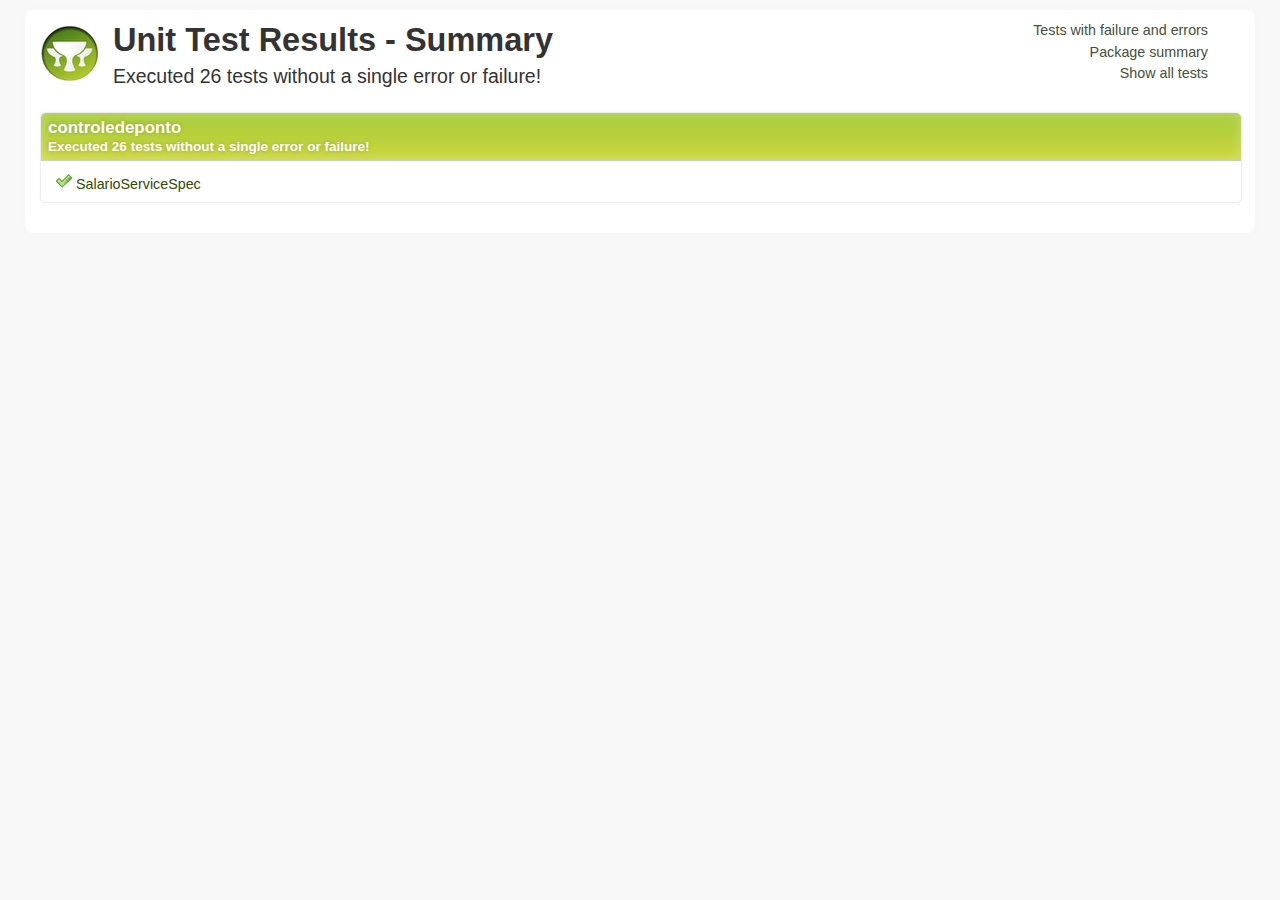
<file: target/test-reports/html/index.html>
<!DOCTYPE html><html xmlns:lxslt="http://xml.apache.org/xslt" xmlns:stringutils="xalan://org.apache.tools.ant.util.StringUtils">
<head>
<META http-equiv="Content-Type" content="text/html; charset=utf-8">
<title>
        Unit Test Results
     - Package summary</title>
<link href="stylesheet.css" rel="stylesheet" type="text/css">
</head>
<body>
<div id="report" class="container container_8">
<div class="grid_6 alpha">
<div class="grailslogo"></div>
<h1>
        Unit Test Results
    - Summary </h1>
<p class="intro">
                        Executed
                        26
                        tests
                    
                        without a single error or failure!
                    </p>
</div>
<div class="grid_2 omega">
<nav id="navigationlinks">
<p>
<a href="failed.html">
                    Tests with failure and errors
                </a>
</p>
<p>
<a href="index.html">
                    Package summary
                </a>
</p>
<p>
<a href="all.html">
                    Show all tests
                </a>
</p>
</nav>
</div>
<div class="clear"></div>
<div class="testsuite success">
<div class="header">
<h2>controledeponto</h2>
<h3>
                        Executed
                        26
                        tests
                    
                        without a single error or failure!
                    </h3>
</div>
<ul class="clearfix">
<li class="packagelink success">
<a href="controledeponto/0_SalarioServiceSpec.html" title="26 tests executed in 3.162 seconds."><span class="icon success"></span>SalarioServiceSpec</a>
</li>
</ul>
</div>
<div class="clear"></div>
</div>
</body>
</html>
</file>
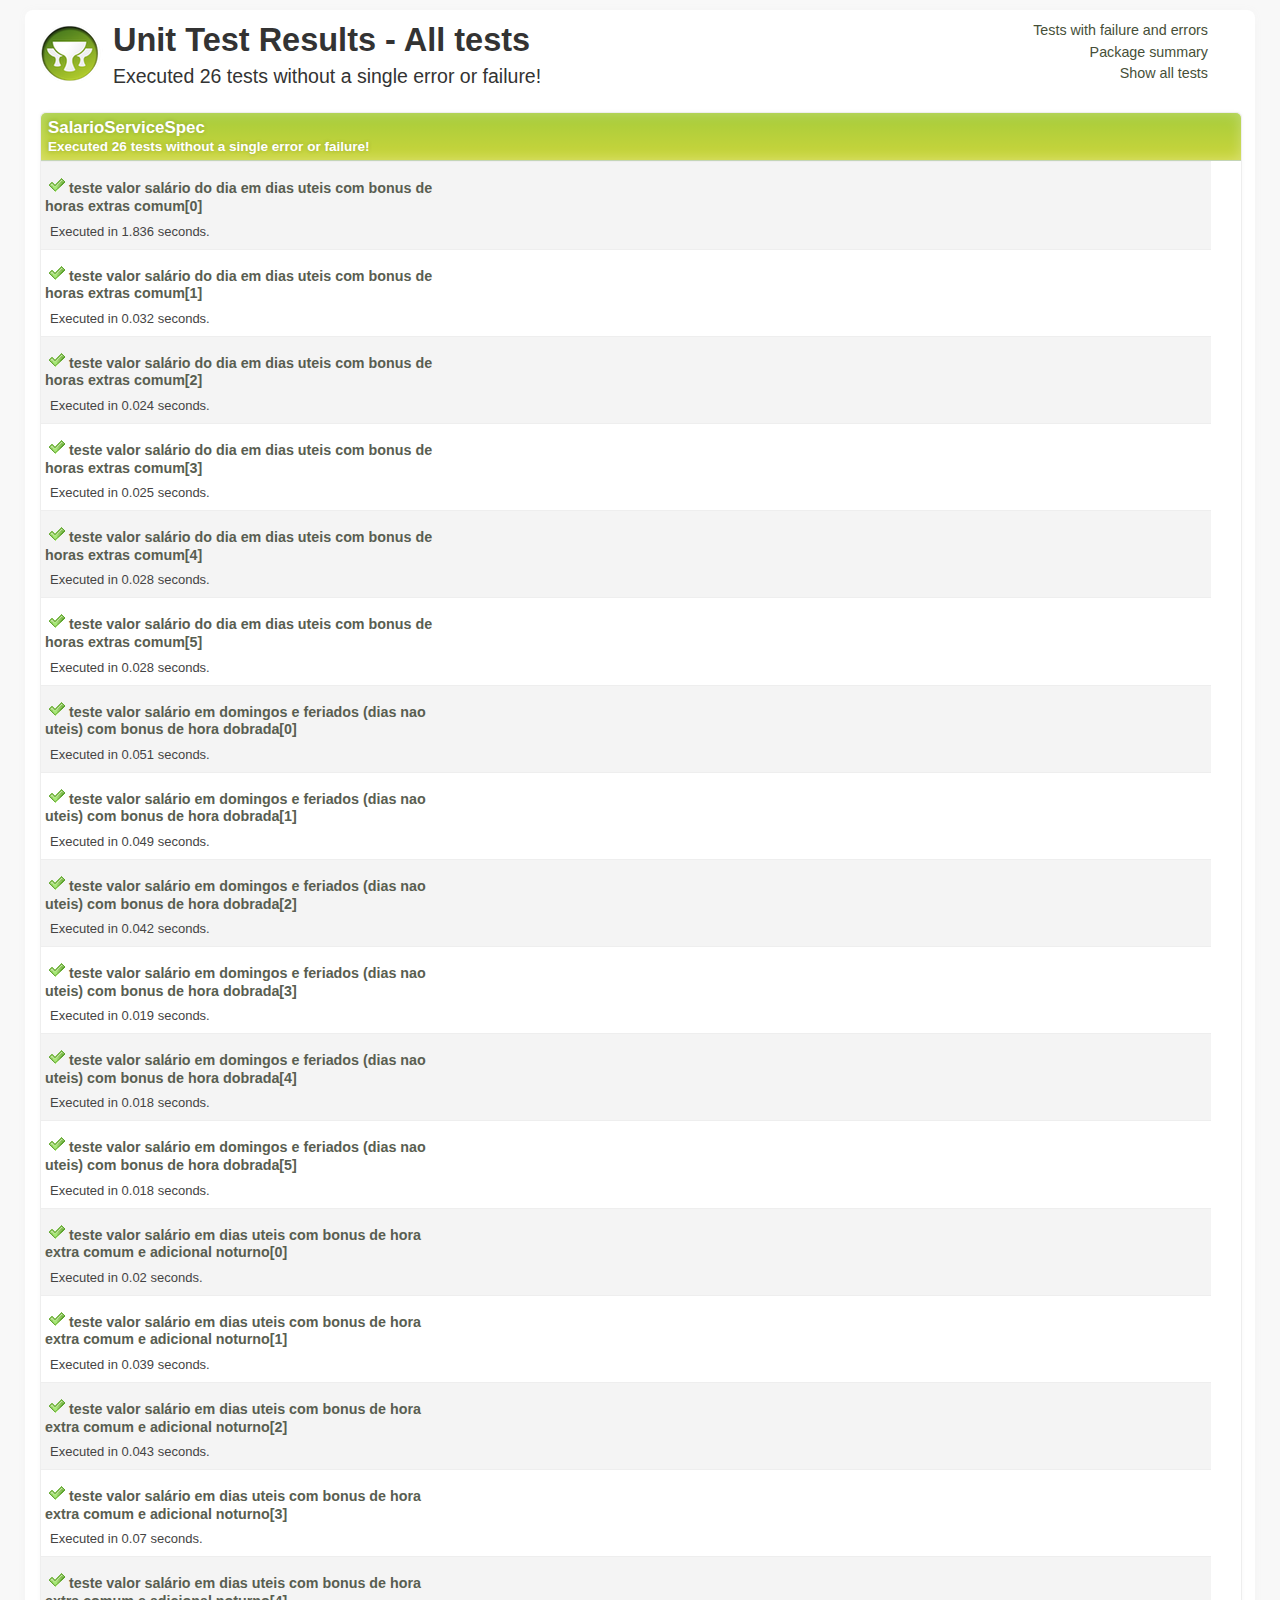
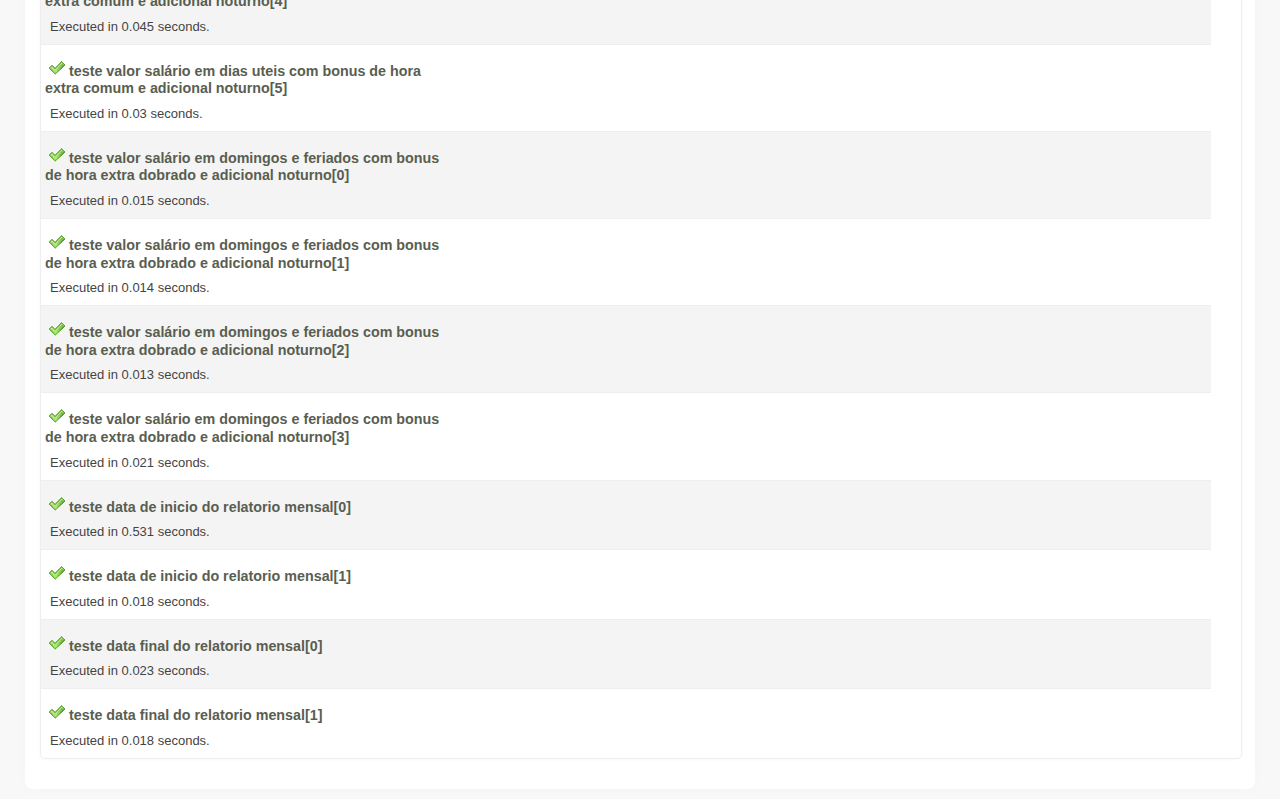
<file: target/test-reports/html/all.html>
<!DOCTYPE html><html xmlns:lxslt="http://xml.apache.org/xslt" xmlns:stringutils="xalan://org.apache.tools.ant.util.StringUtils">
<head>
<META http-equiv="Content-Type" content="text/html; charset=utf-8">
<title>
        Unit Test Results
     - All tests</title>
<link href="stylesheet.css" rel="stylesheet" type="text/css">
</head>
<body>
<div id="report" class="container container_8">
<div class="grid_6 alpha">
<div class="grailslogo"></div>
<h1>
        Unit Test Results
     - All tests </h1>
<p class="intro">
                        Executed
                        26
                        tests
                    
                        without a single error or failure!
                    </p>
</div>
<div class="grid_2 omega">
<nav id="navigationlinks">
<p>
<a href="failed.html">
                    Tests with failure and errors
                </a>
</p>
<p>
<a href="index.html">
                    Package summary
                </a>
</p>
<p>
<a href="all.html">
                    Show all tests
                </a>
</p>
</nav>
</div>
<div class="clear"></div>
<div class="testsuite success">
<div class="header">
<h2>SalarioServiceSpec</h2>
<h3>
                        Executed
                        26
                        tests
                    
                        without a single error or failure!
                    </h3>
</div>
<div class="testcase clearfix success grid_8 alpha omega" data-name="teste valor sal&aacute;rio do dia em dias uteis com bonus de horas extras comum[0]">
<div class="grid_3 alpha">
<p>
<span class="icon success"></span><b class="testname message success">teste valor sal&aacute;rio do dia em dias uteis com bonus de horas extras comum[0]</b>
</p>
<p class="summary">Executed in 1.836 seconds.</p>
</div>
<div class="grid_5 omega outputinfo"></div>
<div class="clear"></div>
</div>
<div class="testcase clearfix success grid_8 alpha omega" data-name="teste valor sal&aacute;rio do dia em dias uteis com bonus de horas extras comum[1]">
<div class="grid_3 alpha">
<p>
<span class="icon success"></span><b class="testname message success">teste valor sal&aacute;rio do dia em dias uteis com bonus de horas extras comum[1]</b>
</p>
<p class="summary">Executed in 0.032 seconds.</p>
</div>
<div class="grid_5 omega outputinfo"></div>
<div class="clear"></div>
</div>
<div class="testcase clearfix success grid_8 alpha omega" data-name="teste valor sal&aacute;rio do dia em dias uteis com bonus de horas extras comum[2]">
<div class="grid_3 alpha">
<p>
<span class="icon success"></span><b class="testname message success">teste valor sal&aacute;rio do dia em dias uteis com bonus de horas extras comum[2]</b>
</p>
<p class="summary">Executed in 0.024 seconds.</p>
</div>
<div class="grid_5 omega outputinfo"></div>
<div class="clear"></div>
</div>
<div class="testcase clearfix success grid_8 alpha omega" data-name="teste valor sal&aacute;rio do dia em dias uteis com bonus de horas extras comum[3]">
<div class="grid_3 alpha">
<p>
<span class="icon success"></span><b class="testname message success">teste valor sal&aacute;rio do dia em dias uteis com bonus de horas extras comum[3]</b>
</p>
<p class="summary">Executed in 0.025 seconds.</p>
</div>
<div class="grid_5 omega outputinfo"></div>
<div class="clear"></div>
</div>
<div class="testcase clearfix success grid_8 alpha omega" data-name="teste valor sal&aacute;rio do dia em dias uteis com bonus de horas extras comum[4]">
<div class="grid_3 alpha">
<p>
<span class="icon success"></span><b class="testname message success">teste valor sal&aacute;rio do dia em dias uteis com bonus de horas extras comum[4]</b>
</p>
<p class="summary">Executed in 0.028 seconds.</p>
</div>
<div class="grid_5 omega outputinfo"></div>
<div class="clear"></div>
</div>
<div class="testcase clearfix success grid_8 alpha omega" data-name="teste valor sal&aacute;rio do dia em dias uteis com bonus de horas extras comum[5]">
<div class="grid_3 alpha">
<p>
<span class="icon success"></span><b class="testname message success">teste valor sal&aacute;rio do dia em dias uteis com bonus de horas extras comum[5]</b>
</p>
<p class="summary">Executed in 0.028 seconds.</p>
</div>
<div class="grid_5 omega outputinfo"></div>
<div class="clear"></div>
</div>
<div class="testcase clearfix success grid_8 alpha omega" data-name="teste valor sal&aacute;rio em domingos e feriados (dias nao uteis) com bonus de hora dobrada[0]">
<div class="grid_3 alpha">
<p>
<span class="icon success"></span><b class="testname message success">teste valor sal&aacute;rio em domingos e feriados (dias nao uteis) com bonus de hora dobrada[0]</b>
</p>
<p class="summary">Executed in 0.051 seconds.</p>
</div>
<div class="grid_5 omega outputinfo"></div>
<div class="clear"></div>
</div>
<div class="testcase clearfix success grid_8 alpha omega" data-name="teste valor sal&aacute;rio em domingos e feriados (dias nao uteis) com bonus de hora dobrada[1]">
<div class="grid_3 alpha">
<p>
<span class="icon success"></span><b class="testname message success">teste valor sal&aacute;rio em domingos e feriados (dias nao uteis) com bonus de hora dobrada[1]</b>
</p>
<p class="summary">Executed in 0.049 seconds.</p>
</div>
<div class="grid_5 omega outputinfo"></div>
<div class="clear"></div>
</div>
<div class="testcase clearfix success grid_8 alpha omega" data-name="teste valor sal&aacute;rio em domingos e feriados (dias nao uteis) com bonus de hora dobrada[2]">
<div class="grid_3 alpha">
<p>
<span class="icon success"></span><b class="testname message success">teste valor sal&aacute;rio em domingos e feriados (dias nao uteis) com bonus de hora dobrada[2]</b>
</p>
<p class="summary">Executed in 0.042 seconds.</p>
</div>
<div class="grid_5 omega outputinfo"></div>
<div class="clear"></div>
</div>
<div class="testcase clearfix success grid_8 alpha omega" data-name="teste valor sal&aacute;rio em domingos e feriados (dias nao uteis) com bonus de hora dobrada[3]">
<div class="grid_3 alpha">
<p>
<span class="icon success"></span><b class="testname message success">teste valor sal&aacute;rio em domingos e feriados (dias nao uteis) com bonus de hora dobrada[3]</b>
</p>
<p class="summary">Executed in 0.019 seconds.</p>
</div>
<div class="grid_5 omega outputinfo"></div>
<div class="clear"></div>
</div>
<div class="testcase clearfix success grid_8 alpha omega" data-name="teste valor sal&aacute;rio em domingos e feriados (dias nao uteis) com bonus de hora dobrada[4]">
<div class="grid_3 alpha">
<p>
<span class="icon success"></span><b class="testname message success">teste valor sal&aacute;rio em domingos e feriados (dias nao uteis) com bonus de hora dobrada[4]</b>
</p>
<p class="summary">Executed in 0.018 seconds.</p>
</div>
<div class="grid_5 omega outputinfo"></div>
<div class="clear"></div>
</div>
<div class="testcase clearfix success grid_8 alpha omega" data-name="teste valor sal&aacute;rio em domingos e feriados (dias nao uteis) com bonus de hora dobrada[5]">
<div class="grid_3 alpha">
<p>
<span class="icon success"></span><b class="testname message success">teste valor sal&aacute;rio em domingos e feriados (dias nao uteis) com bonus de hora dobrada[5]</b>
</p>
<p class="summary">Executed in 0.018 seconds.</p>
</div>
<div class="grid_5 omega outputinfo"></div>
<div class="clear"></div>
</div>
<div class="testcase clearfix success grid_8 alpha omega" data-name="teste valor sal&aacute;rio em dias uteis com bonus de hora extra comum e adicional noturno[0]">
<div class="grid_3 alpha">
<p>
<span class="icon success"></span><b class="testname message success">teste valor sal&aacute;rio em dias uteis com bonus de hora extra comum e adicional noturno[0]</b>
</p>
<p class="summary">Executed in 0.02 seconds.</p>
</div>
<div class="grid_5 omega outputinfo"></div>
<div class="clear"></div>
</div>
<div class="testcase clearfix success grid_8 alpha omega" data-name="teste valor sal&aacute;rio em dias uteis com bonus de hora extra comum e adicional noturno[1]">
<div class="grid_3 alpha">
<p>
<span class="icon success"></span><b class="testname message success">teste valor sal&aacute;rio em dias uteis com bonus de hora extra comum e adicional noturno[1]</b>
</p>
<p class="summary">Executed in 0.039 seconds.</p>
</div>
<div class="grid_5 omega outputinfo"></div>
<div class="clear"></div>
</div>
<div class="testcase clearfix success grid_8 alpha omega" data-name="teste valor sal&aacute;rio em dias uteis com bonus de hora extra comum e adicional noturno[2]">
<div class="grid_3 alpha">
<p>
<span class="icon success"></span><b class="testname message success">teste valor sal&aacute;rio em dias uteis com bonus de hora extra comum e adicional noturno[2]</b>
</p>
<p class="summary">Executed in 0.043 seconds.</p>
</div>
<div class="grid_5 omega outputinfo"></div>
<div class="clear"></div>
</div>
<div class="testcase clearfix success grid_8 alpha omega" data-name="teste valor sal&aacute;rio em dias uteis com bonus de hora extra comum e adicional noturno[3]">
<div class="grid_3 alpha">
<p>
<span class="icon success"></span><b class="testname message success">teste valor sal&aacute;rio em dias uteis com bonus de hora extra comum e adicional noturno[3]</b>
</p>
<p class="summary">Executed in 0.07 seconds.</p>
</div>
<div class="grid_5 omega outputinfo"></div>
<div class="clear"></div>
</div>
<div class="testcase clearfix success grid_8 alpha omega" data-name="teste valor sal&aacute;rio em dias uteis com bonus de hora extra comum e adicional noturno[4]">
<div class="grid_3 alpha">
<p>
<span class="icon success"></span><b class="testname message success">teste valor sal&aacute;rio em dias uteis com bonus de hora extra comum e adicional noturno[4]</b>
</p>
<p class="summary">Executed in 0.045 seconds.</p>
</div>
<div class="grid_5 omega outputinfo"></div>
<div class="clear"></div>
</div>
<div class="testcase clearfix success grid_8 alpha omega" data-name="teste valor sal&aacute;rio em dias uteis com bonus de hora extra comum e adicional noturno[5]">
<div class="grid_3 alpha">
<p>
<span class="icon success"></span><b class="testname message success">teste valor sal&aacute;rio em dias uteis com bonus de hora extra comum e adicional noturno[5]</b>
</p>
<p class="summary">Executed in 0.03 seconds.</p>
</div>
<div class="grid_5 omega outputinfo"></div>
<div class="clear"></div>
</div>
<div class="testcase clearfix success grid_8 alpha omega" data-name="teste valor sal&aacute;rio em domingos e feriados com bonus de hora extra dobrado e adicional noturno[0]">
<div class="grid_3 alpha">
<p>
<span class="icon success"></span><b class="testname message success">teste valor sal&aacute;rio em domingos e feriados com bonus de hora extra dobrado e adicional noturno[0]</b>
</p>
<p class="summary">Executed in 0.015 seconds.</p>
</div>
<div class="grid_5 omega outputinfo"></div>
<div class="clear"></div>
</div>
<div class="testcase clearfix success grid_8 alpha omega" data-name="teste valor sal&aacute;rio em domingos e feriados com bonus de hora extra dobrado e adicional noturno[1]">
<div class="grid_3 alpha">
<p>
<span class="icon success"></span><b class="testname message success">teste valor sal&aacute;rio em domingos e feriados com bonus de hora extra dobrado e adicional noturno[1]</b>
</p>
<p class="summary">Executed in 0.014 seconds.</p>
</div>
<div class="grid_5 omega outputinfo"></div>
<div class="clear"></div>
</div>
<div class="testcase clearfix success grid_8 alpha omega" data-name="teste valor sal&aacute;rio em domingos e feriados com bonus de hora extra dobrado e adicional noturno[2]">
<div class="grid_3 alpha">
<p>
<span class="icon success"></span><b class="testname message success">teste valor sal&aacute;rio em domingos e feriados com bonus de hora extra dobrado e adicional noturno[2]</b>
</p>
<p class="summary">Executed in 0.013 seconds.</p>
</div>
<div class="grid_5 omega outputinfo"></div>
<div class="clear"></div>
</div>
<div class="testcase clearfix success grid_8 alpha omega" data-name="teste valor sal&aacute;rio em domingos e feriados com bonus de hora extra dobrado e adicional noturno[3]">
<div class="grid_3 alpha">
<p>
<span class="icon success"></span><b class="testname message success">teste valor sal&aacute;rio em domingos e feriados com bonus de hora extra dobrado e adicional noturno[3]</b>
</p>
<p class="summary">Executed in 0.021 seconds.</p>
</div>
<div class="grid_5 omega outputinfo"></div>
<div class="clear"></div>
</div>
<div class="testcase clearfix success grid_8 alpha omega" data-name="teste data de inicio do relatorio mensal[0]">
<div class="grid_3 alpha">
<p>
<span class="icon success"></span><b class="testname message success">teste data de inicio do relatorio mensal[0]</b>
</p>
<p class="summary">Executed in 0.531 seconds.</p>
</div>
<div class="grid_5 omega outputinfo"></div>
<div class="clear"></div>
</div>
<div class="testcase clearfix success grid_8 alpha omega" data-name="teste data de inicio do relatorio mensal[1]">
<div class="grid_3 alpha">
<p>
<span class="icon success"></span><b class="testname message success">teste data de inicio do relatorio mensal[1]</b>
</p>
<p class="summary">Executed in 0.018 seconds.</p>
</div>
<div class="grid_5 omega outputinfo"></div>
<div class="clear"></div>
</div>
<div class="testcase clearfix success grid_8 alpha omega" data-name="teste data final do relatorio mensal[0]">
<div class="grid_3 alpha">
<p>
<span class="icon success"></span><b class="testname message success">teste data final do relatorio mensal[0]</b>
</p>
<p class="summary">Executed in 0.023 seconds.</p>
</div>
<div class="grid_5 omega outputinfo"></div>
<div class="clear"></div>
</div>
<div class="testcase clearfix success grid_8 alpha omega" data-name="teste data final do relatorio mensal[1]">
<div class="grid_3 alpha">
<p>
<span class="icon success"></span><b class="testname message success">teste data final do relatorio mensal[1]</b>
</p>
<p class="summary">Executed in 0.018 seconds.</p>
</div>
<div class="grid_5 omega outputinfo"></div>
<div class="clear"></div>
</div>
<div class="clearfix output footer">
<div class="sysout">
<h2>Standard output</h2>
<pre class="stdout">--Output from teste valor sal&aacute;rio do dia em dias uteis com bonus de horas extras comum[0]--
--Output from teste valor sal&aacute;rio do dia em dias uteis com bonus de horas extras comum[1]--
--Output from teste valor sal&aacute;rio do dia em dias uteis com bonus de horas extras comum[2]--
--Output from teste valor sal&aacute;rio do dia em dias uteis com bonus de horas extras comum[3]--
--Output from teste valor sal&aacute;rio do dia em dias uteis com bonus de horas extras comum[4]--
--Output from teste valor sal&aacute;rio do dia em dias uteis com bonus de horas extras comum[5]--
--Output from teste valor sal&aacute;rio em domingos e feriados (dias nao uteis) com bonus de hora dobrada[0]--
--Output from teste valor sal&aacute;rio em domingos e feriados (dias nao uteis) com bonus de hora dobrada[1]--
--Output from teste valor sal&aacute;rio em domingos e feriados (dias nao uteis) com bonus de hora dobrada[2]--
--Output from teste valor sal&aacute;rio em domingos e feriados (dias nao uteis) com bonus de hora dobrada[3]--
--Output from teste valor sal&aacute;rio em domingos e feriados (dias nao uteis) com bonus de hora dobrada[4]--
--Output from teste valor sal&aacute;rio em domingos e feriados (dias nao uteis) com bonus de hora dobrada[5]--
--Output from teste valor sal&aacute;rio em dias uteis com bonus de hora extra comum e adicional noturno[0]--
--Output from teste valor sal&aacute;rio em dias uteis com bonus de hora extra comum e adicional noturno[1]--
--Output from teste valor sal&aacute;rio em dias uteis com bonus de hora extra comum e adicional noturno[2]--
--Output from teste valor sal&aacute;rio em dias uteis com bonus de hora extra comum e adicional noturno[3]--
--Output from teste valor sal&aacute;rio em dias uteis com bonus de hora extra comum e adicional noturno[4]--
--Output from teste valor sal&aacute;rio em dias uteis com bonus de hora extra comum e adicional noturno[5]--
--Output from teste valor sal&aacute;rio em domingos e feriados com bonus de hora extra dobrado e adicional noturno[0]--
--Output from teste valor sal&aacute;rio em domingos e feriados com bonus de hora extra dobrado e adicional noturno[1]--
--Output from teste valor sal&aacute;rio em domingos e feriados com bonus de hora extra dobrado e adicional noturno[2]--
--Output from teste valor sal&aacute;rio em domingos e feriados com bonus de hora extra dobrado e adicional noturno[3]--
--Output from teste data de inicio do relatorio mensal[0]--
--Output from teste data de inicio do relatorio mensal[1]--
--Output from teste data final do relatorio mensal[0]--
--Output from teste data final do relatorio mensal[1]--
</pre>
</div>
<div class="syserr">
<h2>System error</h2>
<pre class="syserr">--Output from teste valor sal&aacute;rio do dia em dias uteis com bonus de horas extras comum[0]--
--Output from teste valor sal&aacute;rio do dia em dias uteis com bonus de horas extras comum[1]--
--Output from teste valor sal&aacute;rio do dia em dias uteis com bonus de horas extras comum[2]--
--Output from teste valor sal&aacute;rio do dia em dias uteis com bonus de horas extras comum[3]--
--Output from teste valor sal&aacute;rio do dia em dias uteis com bonus de horas extras comum[4]--
--Output from teste valor sal&aacute;rio do dia em dias uteis com bonus de horas extras comum[5]--
--Output from teste valor sal&aacute;rio em domingos e feriados (dias nao uteis) com bonus de hora dobrada[0]--
--Output from teste valor sal&aacute;rio em domingos e feriados (dias nao uteis) com bonus de hora dobrada[1]--
--Output from teste valor sal&aacute;rio em domingos e feriados (dias nao uteis) com bonus de hora dobrada[2]--
--Output from teste valor sal&aacute;rio em domingos e feriados (dias nao uteis) com bonus de hora dobrada[3]--
--Output from teste valor sal&aacute;rio em domingos e feriados (dias nao uteis) com bonus de hora dobrada[4]--
--Output from teste valor sal&aacute;rio em domingos e feriados (dias nao uteis) com bonus de hora dobrada[5]--
--Output from teste valor sal&aacute;rio em dias uteis com bonus de hora extra comum e adicional noturno[0]--
--Output from teste valor sal&aacute;rio em dias uteis com bonus de hora extra comum e adicional noturno[1]--
--Output from teste valor sal&aacute;rio em dias uteis com bonus de hora extra comum e adicional noturno[2]--
--Output from teste valor sal&aacute;rio em dias uteis com bonus de hora extra comum e adicional noturno[3]--
--Output from teste valor sal&aacute;rio em dias uteis com bonus de hora extra comum e adicional noturno[4]--
--Output from teste valor sal&aacute;rio em dias uteis com bonus de hora extra comum e adicional noturno[5]--
--Output from teste valor sal&aacute;rio em domingos e feriados com bonus de hora extra dobrado e adicional noturno[0]--
--Output from teste valor sal&aacute;rio em domingos e feriados com bonus de hora extra dobrado e adicional noturno[1]--
--Output from teste valor sal&aacute;rio em domingos e feriados com bonus de hora extra dobrado e adicional noturno[2]--
--Output from teste valor sal&aacute;rio em domingos e feriados com bonus de hora extra dobrado e adicional noturno[3]--
--Output from teste data de inicio do relatorio mensal[0]--
--Output from teste data de inicio do relatorio mensal[1]--
--Output from teste data final do relatorio mensal[0]--
--Output from teste data final do relatorio mensal[1]--
</pre>
</div>
</div>
<div class="clear"></div>
</div>
<div class="clear"></div>
</div>
<!--
            Parses JUnit output and associates it with the corresponding test case
        -->
<script language="javascript">


/**
 * The JUnit report format is incredibly stuipd in the
 * sense that it accumulates output from all test methods
 * into a single xml node.
 */
(function() {

    var outputElements = findOutputElements();
    for (var i in outputElements) {
        var outputElement = outputElements[i];
        var textOutput = outputElement.element.firstChild.nodeValue;
        var header = outputElement.getHeader();
        appendTestMethodOutput(textOutput, header);
    }

    function findOutputElements() {
        var outputElements = [];
        var preElements = document.getElementsByTagName("pre");
        for (var i in preElements) {
            var preElement = preElements[i];
            var className = preElement.className || "";
            if (className.indexOf("stdout") >= 0) {
                var outputElement = new OutputElement(preElement, "output");
                outputElements.push(outputElement);
            } else if (className.indexOf("syserr") >= 0) {
                var outputElement = new OutputElement(preElement, "error");
                outputElements.push(outputElement);
            }
        }

        return outputElements;
    }

    function OutputElement(element, type) {
        this.element = element;
        this.type = type;

        this.getHeader = function() {
            if (type === "output") {
                return "System output";
            } else if ("error") {
                return "System error";
            }
        }
    }

    function appendTestMethodOutput(text, header) {
        var testOutput = new TestMethodOutput(header);

        var lines = text.split(/\r\n|\r|\n/);
        for (var i in lines) {
            var line = lines[i];
            var matches = line.match(/^--Output from (.*)--$/);
            if (matches !== null && matches.length == 2) {
                testOutput.flushToDom();
                testOutput.testName = matches[1];
            } else {
                testOutput.addLine(line);
            }
        }

        testOutput.flushToDom();
    }

    function TestMethodOutput(header) {
        this.header = header;
        this.testName = undefined;
        this.buffer = "";

        this.addLine = function(line) {
            this.buffer += line + "\n";
        }

        this.flushToDom = function() {
            if (this.testName !== undefined) {
                var domNode = getTestcaseElementByName(this.testName);
                if (domNode !== undefined && trimString(this.buffer).length > 0) {
                    this.appendTo(domNode);
                }

                this.reset();
            }
        }

        this.appendTo = function(domNode) {
            var node = document.createElement("div");
            node.innerHTML = '<p><b class="message">' + header + '</b></p>';

            var preNode = document.createElement("pre");
            preNode.appendChild(document.createTextNode(this.buffer));
            node.appendChild(preNode);

            var outputContainer = findElementByTagClassAndParent("div", "outputinfo", domNode);
            outputContainer.appendChild(node);
        }

        this.reset = function() {
            this.methodName = undefined;
            this.buffer = "";
        }
    }

    function getTestcaseElementByName(name) {
        var divElements = document.getElementsByTagName("div");
        var elementCount = divElements.length;
        for (var i=0; i<elementCount; i++) {
            var el = divElements[i];
            if (el.getAttribute("data-name") === name) {
                return el;
            }
        }
    }

    function findElementByTagClassAndParent(tagName, className, parentNode) {
        var elements = parentNode.getElementsByTagName(tagName);
        for (var i in elements) {
            var element = elements[i];

            // Not 100% correct, but good enough here
            if (element.className !== undefined && element.className.indexOf(className) >= 0) {
                return element;
            }
        }
    }

    function trimString(str) {
        return str.replace(/^\s\s*/, '').replace(/\s\s*$/, '');
    }

})();

        </script>
</body>
</html>
</file>
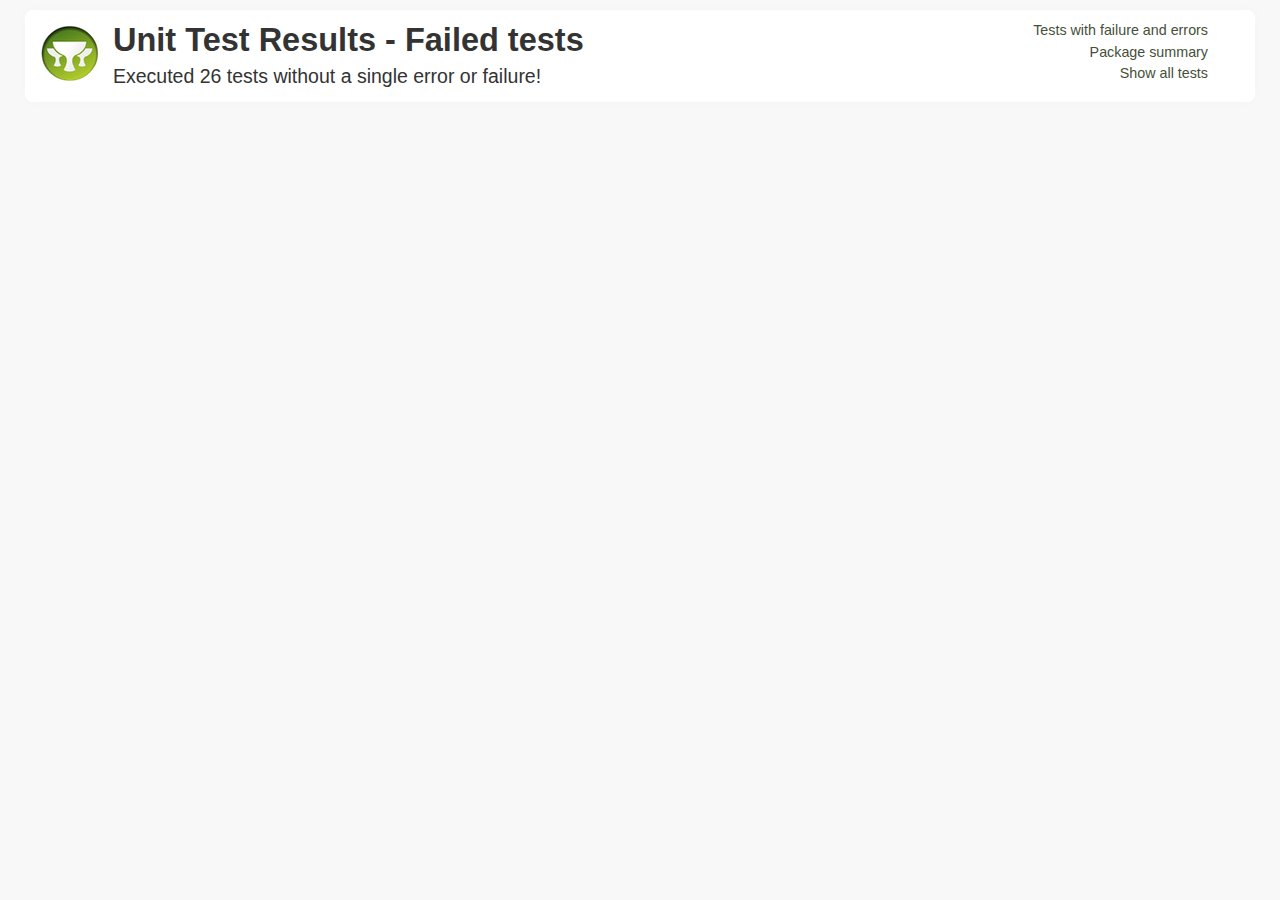
<file: target/test-reports/html/failed.html>
<!DOCTYPE html><html xmlns:lxslt="http://xml.apache.org/xslt" xmlns:stringutils="xalan://org.apache.tools.ant.util.StringUtils">
<head>
<META http-equiv="Content-Type" content="text/html; charset=utf-8">
<title>
        Unit Test Results
     - Failed tests</title>
<link href="stylesheet.css" rel="stylesheet" type="text/css">
</head>
<body>
<div id="report" class="container container_8">
<div class="grid_6 alpha">
<div class="grailslogo"></div>
<h1>
        Unit Test Results
     - Failed tests</h1>
<p class="intro">
                        Executed
                        26
                        tests
                    
                        without a single error or failure!
                    </p>
</div>
<div class="grid_2 omega">
<nav id="navigationlinks">
<p>
<a href="failed.html">
                    Tests with failure and errors
                </a>
</p>
<p>
<a href="index.html">
                    Package summary
                </a>
</p>
<p>
<a href="all.html">
                    Show all tests
                </a>
</p>
</nav>
</div>
<div class="clear"></div>
<div class="clear"></div>
</div>
<!--
            Parses JUnit output and associates it with the corresponding test case
        -->
<script language="javascript">


/**
 * The JUnit report format is incredibly stuipd in the
 * sense that it accumulates output from all test methods
 * into a single xml node.
 */
(function() {

    var outputElements = findOutputElements();
    for (var i in outputElements) {
        var outputElement = outputElements[i];
        var textOutput = outputElement.element.firstChild.nodeValue;
        var header = outputElement.getHeader();
        appendTestMethodOutput(textOutput, header);
    }

    function findOutputElements() {
        var outputElements = [];
        var preElements = document.getElementsByTagName("pre");
        for (var i in preElements) {
            var preElement = preElements[i];
            var className = preElement.className || "";
            if (className.indexOf("stdout") >= 0) {
                var outputElement = new OutputElement(preElement, "output");
                outputElements.push(outputElement);
            } else if (className.indexOf("syserr") >= 0) {
                var outputElement = new OutputElement(preElement, "error");
                outputElements.push(outputElement);
            }
        }

        return outputElements;
    }

    function OutputElement(element, type) {
        this.element = element;
        this.type = type;

        this.getHeader = function() {
            if (type === "output") {
                return "System output";
            } else if ("error") {
                return "System error";
            }
        }
    }

    function appendTestMethodOutput(text, header) {
        var testOutput = new TestMethodOutput(header);

        var lines = text.split(/\r\n|\r|\n/);
        for (var i in lines) {
            var line = lines[i];
            var matches = line.match(/^--Output from (.*)--$/);
            if (matches !== null && matches.length == 2) {
                testOutput.flushToDom();
                testOutput.testName = matches[1];
            } else {
                testOutput.addLine(line);
            }
        }

        testOutput.flushToDom();
    }

    function TestMethodOutput(header) {
        this.header = header;
        this.testName = undefined;
        this.buffer = "";

        this.addLine = function(line) {
            this.buffer += line + "\n";
        }

        this.flushToDom = function() {
            if (this.testName !== undefined) {
                var domNode = getTestcaseElementByName(this.testName);
                if (domNode !== undefined && trimString(this.buffer).length > 0) {
                    this.appendTo(domNode);
                }

                this.reset();
            }
        }

        this.appendTo = function(domNode) {
            var node = document.createElement("div");
            node.innerHTML = '<p><b class="message">' + header + '</b></p>';

            var preNode = document.createElement("pre");
            preNode.appendChild(document.createTextNode(this.buffer));
            node.appendChild(preNode);

            var outputContainer = findElementByTagClassAndParent("div", "outputinfo", domNode);
            outputContainer.appendChild(node);
        }

        this.reset = function() {
            this.methodName = undefined;
            this.buffer = "";
        }
    }

    function getTestcaseElementByName(name) {
        var divElements = document.getElementsByTagName("div");
        var elementCount = divElements.length;
        for (var i=0; i<elementCount; i++) {
            var el = divElements[i];
            if (el.getAttribute("data-name") === name) {
                return el;
            }
        }
    }

    function findElementByTagClassAndParent(tagName, className, parentNode) {
        var elements = parentNode.getElementsByTagName(tagName);
        for (var i in elements) {
            var element = elements[i];

            // Not 100% correct, but good enough here
            if (element.className !== undefined && element.className.indexOf(className) >= 0) {
                return element;
            }
        }
    }

    function trimString(str) {
        return str.replace(/^\s\s*/, '').replace(/\s\s*$/, '');
    }

})();

        </script>
</body>
</html>
</file>
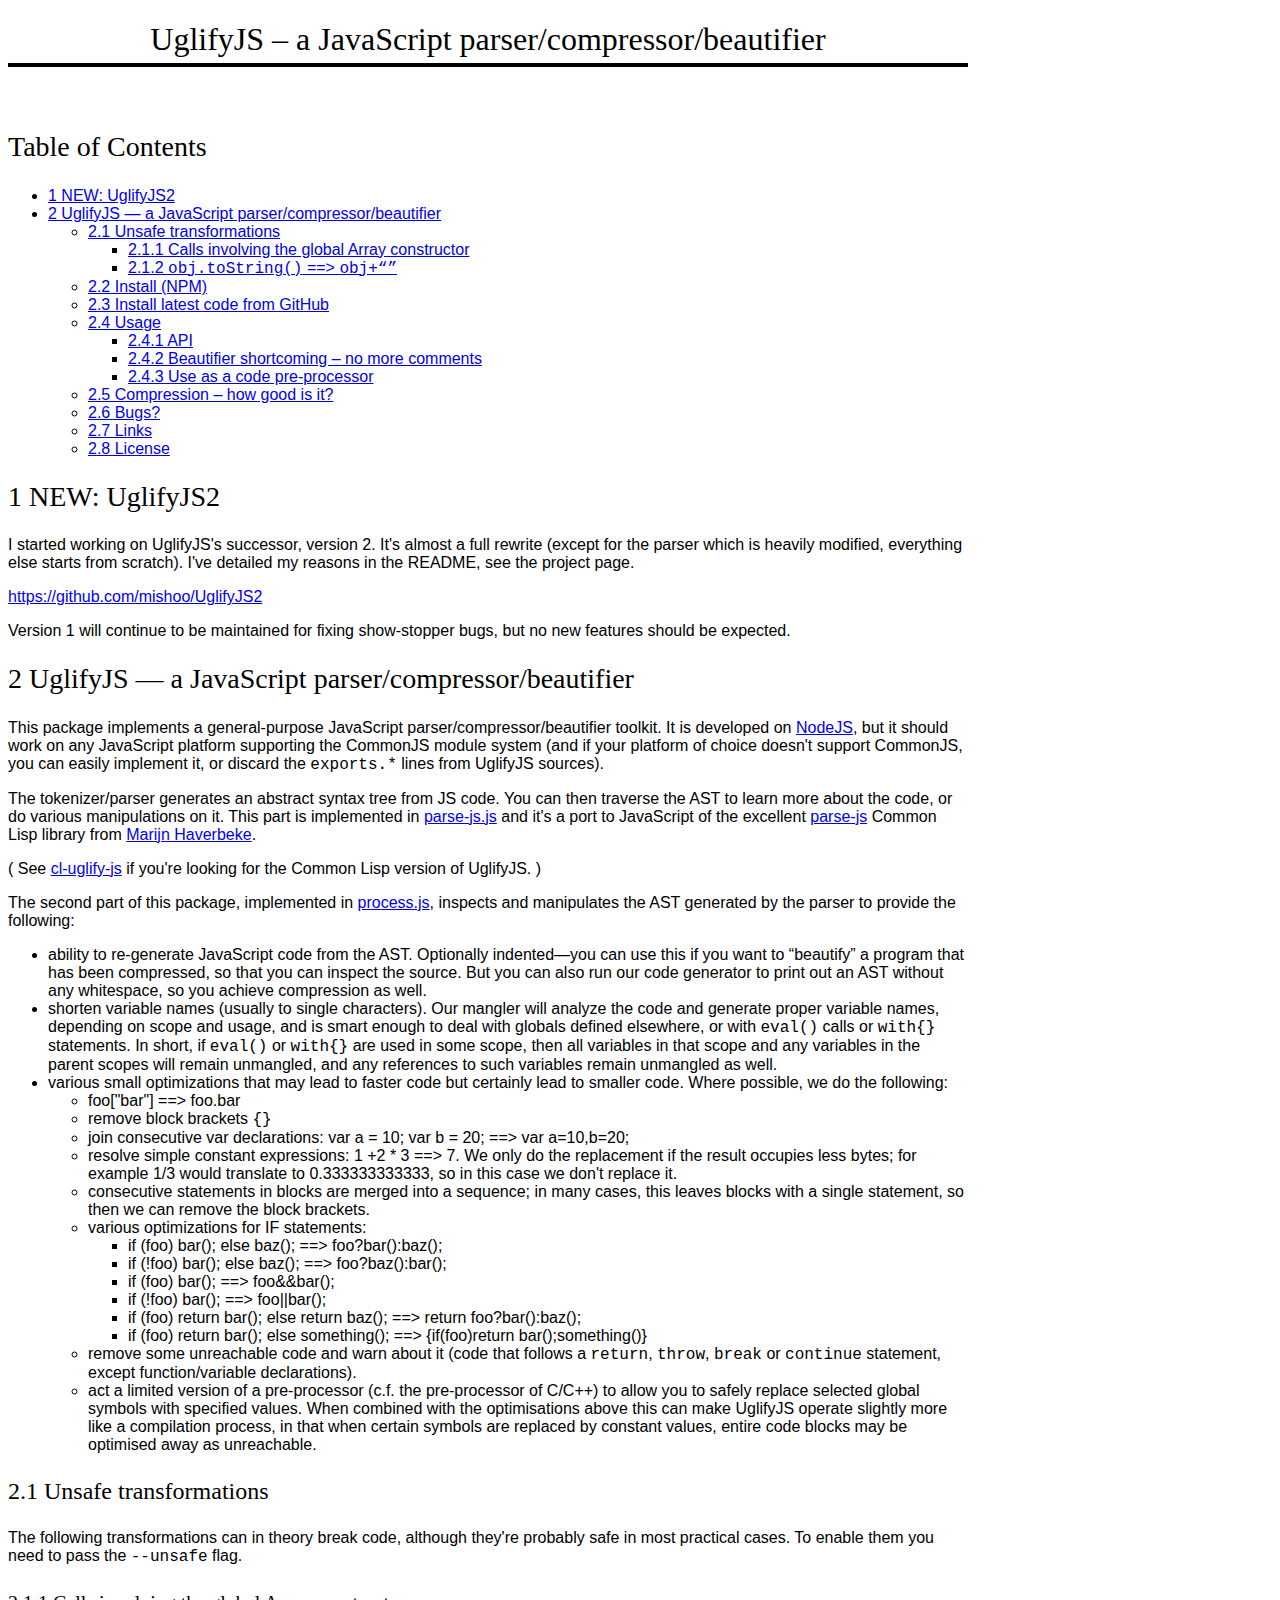
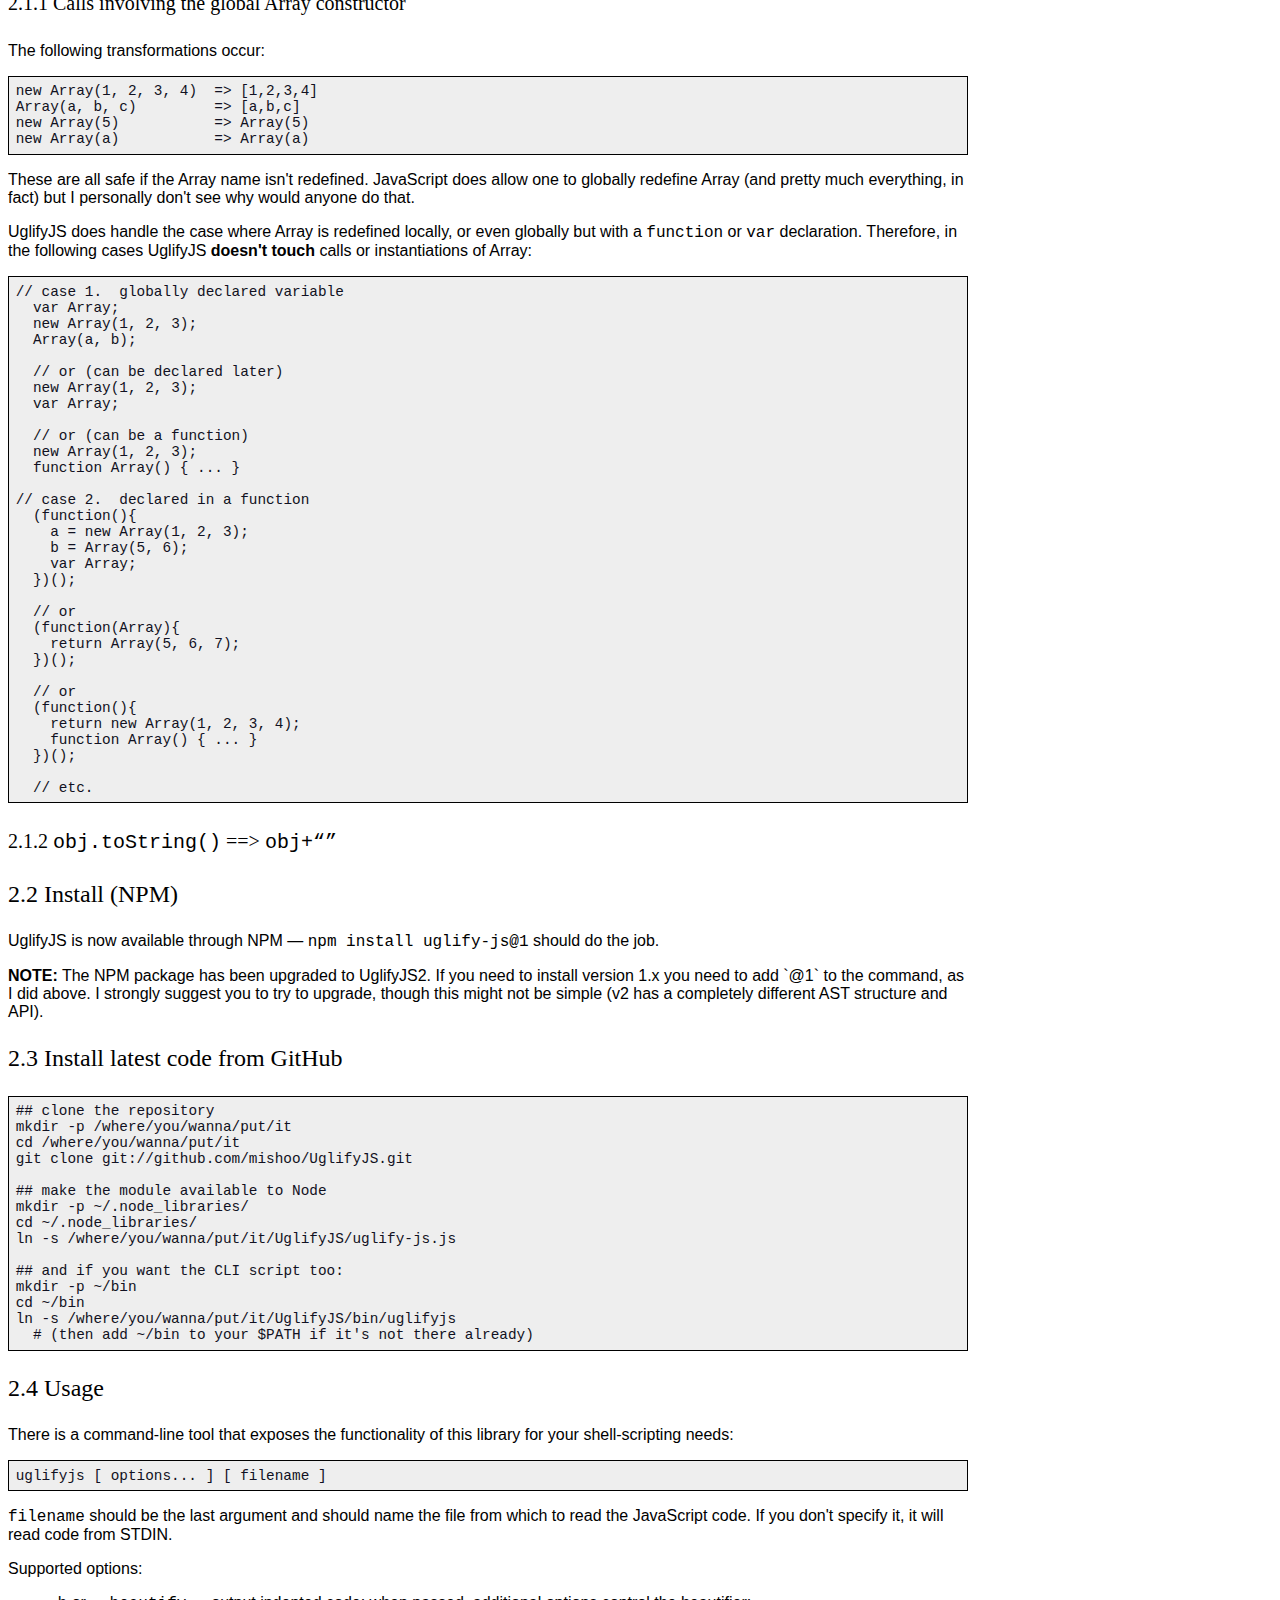
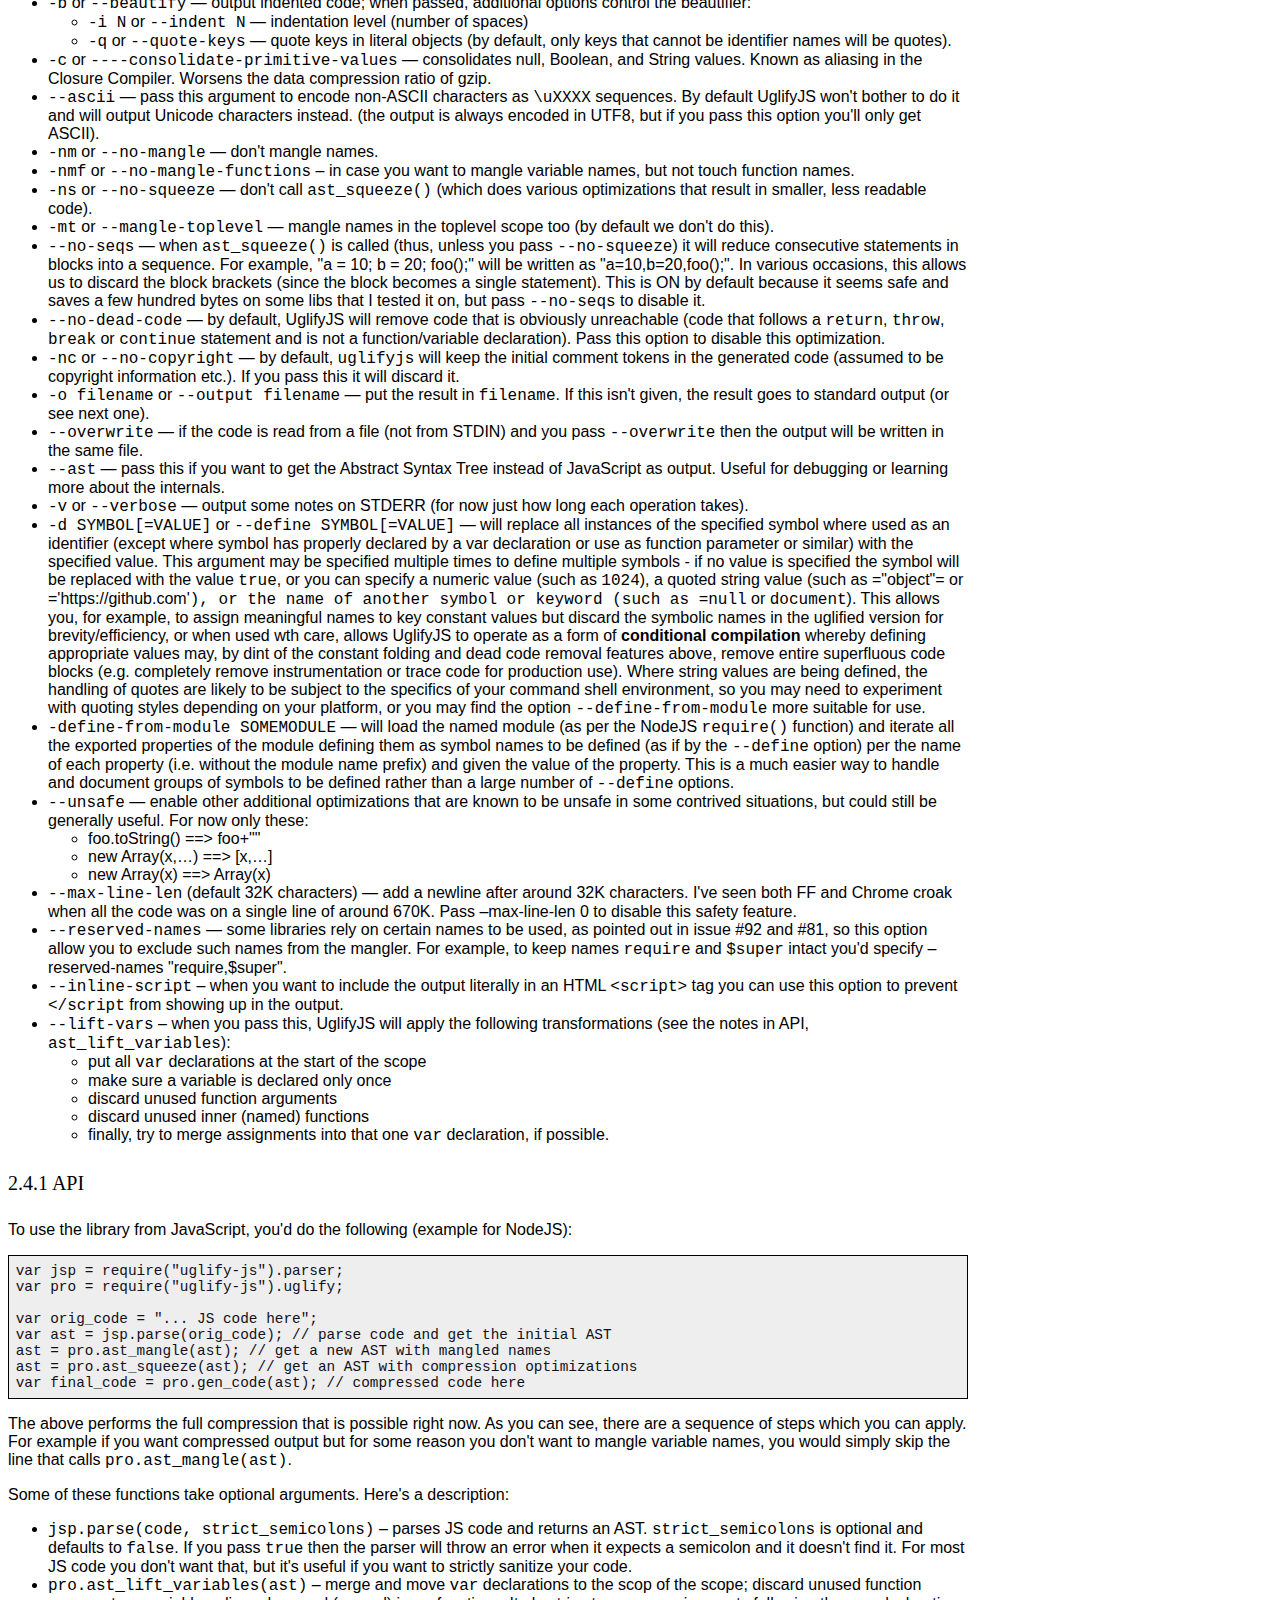
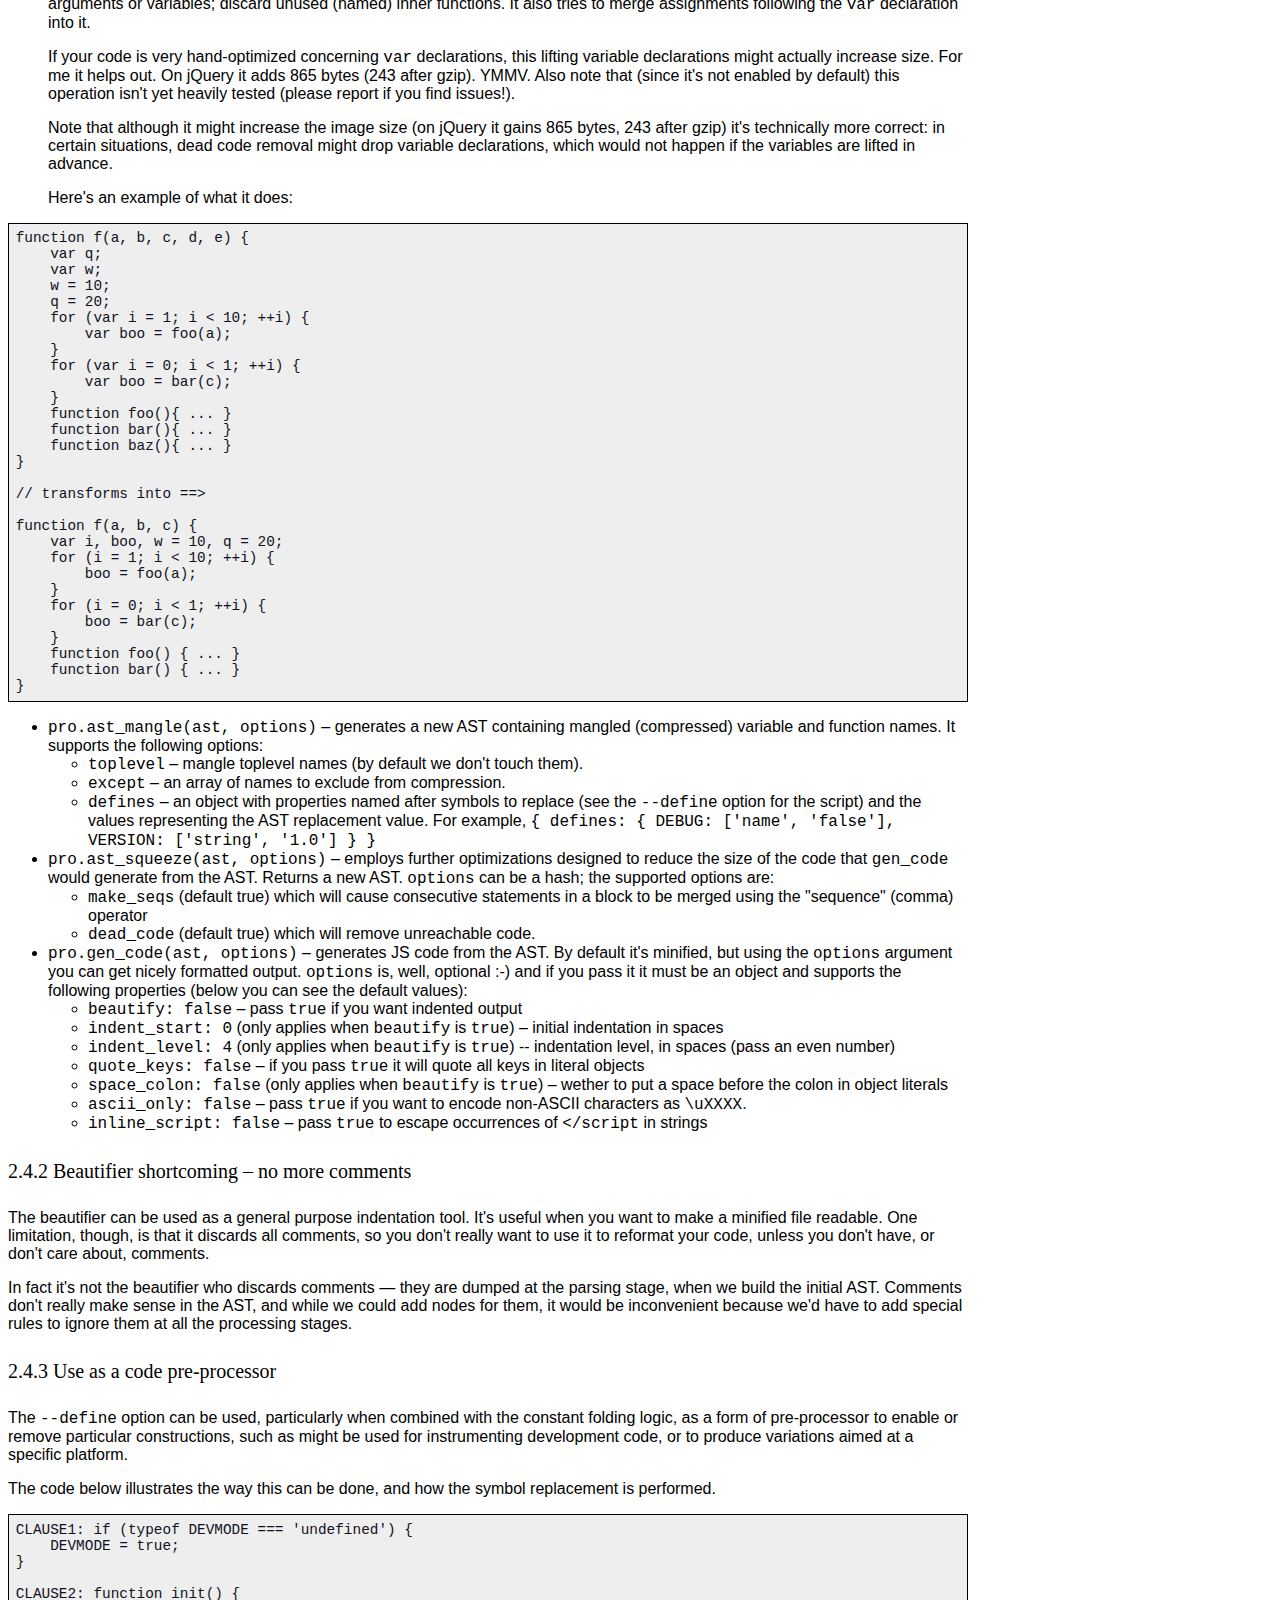
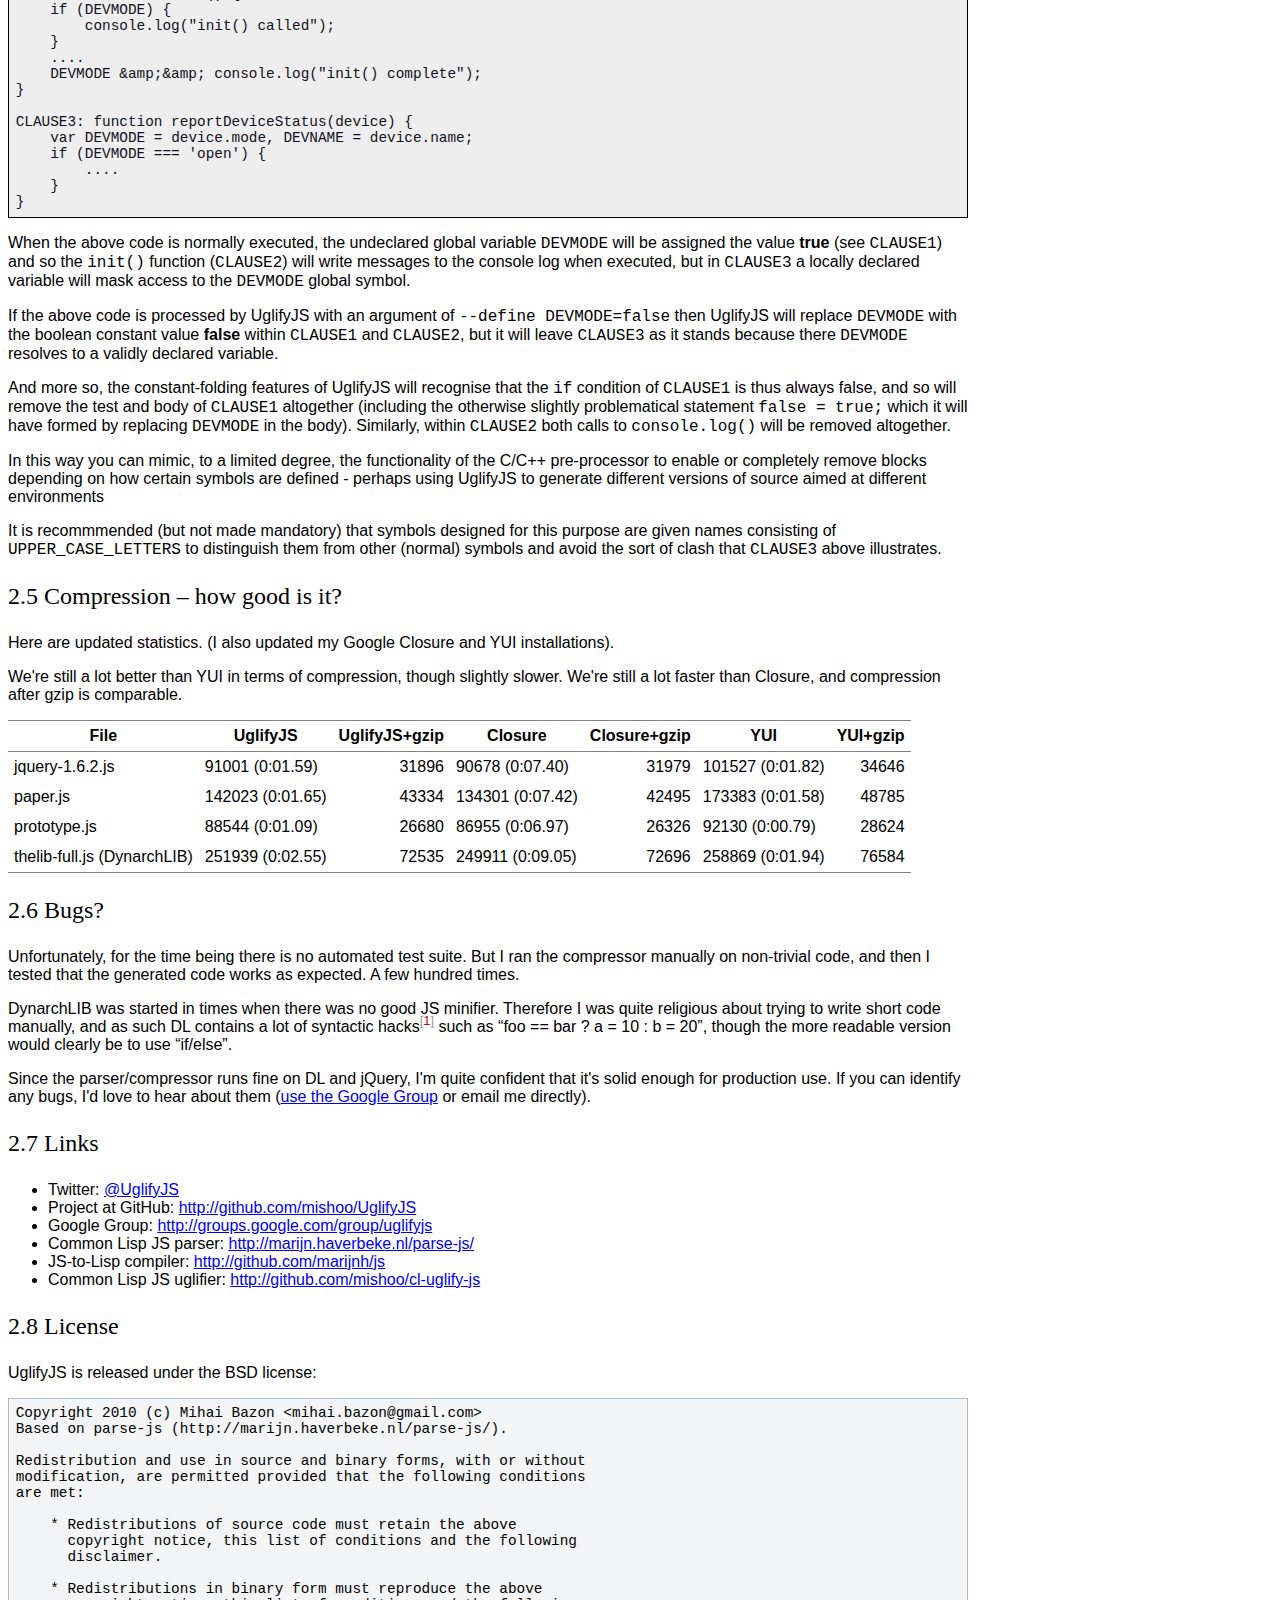
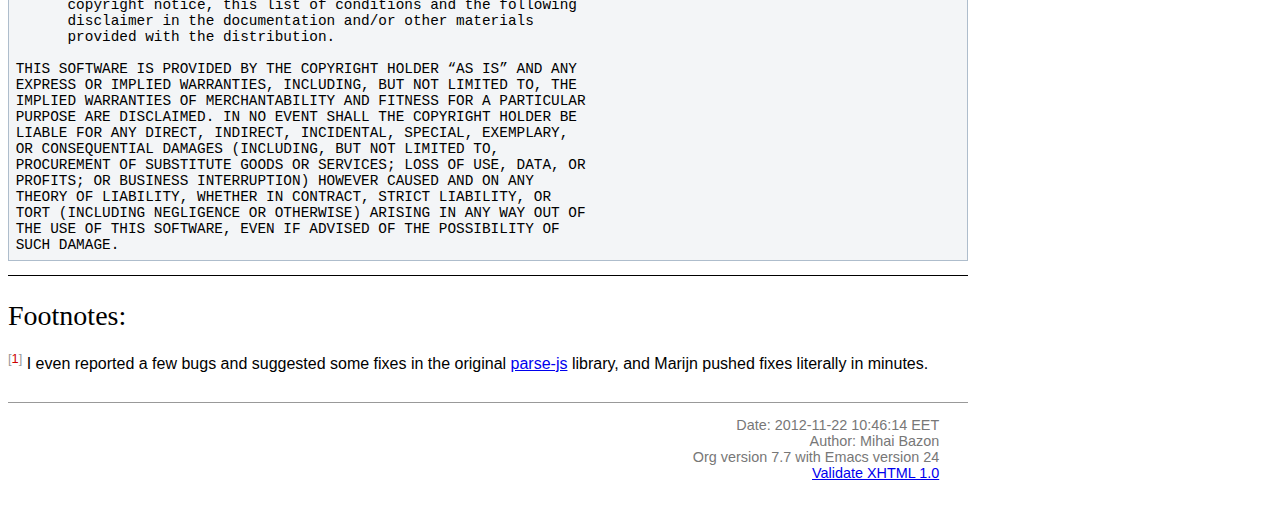
<file: classes/production/ControleDePonto-grailsPlugins/uglifyjs/README.html>
<?xml version="1.0" encoding="utf-8"?>
<!DOCTYPE html PUBLIC "-//W3C//DTD XHTML 1.0 Strict//EN"
               "http://www.w3.org/TR/xhtml1/DTD/xhtml1-strict.dtd">
<html xmlns="http://www.w3.org/1999/xhtml"
lang="en" xml:lang="en">
<head>
<title>UglifyJS &ndash; a JavaScript parser/compressor/beautifier</title>
<meta http-equiv="Content-Type" content="text/html;charset=utf-8"/>
<meta name="generator" content="Org-mode"/>
<meta name="generated" content="2012-11-22 10:46:14 EET"/>
<meta name="author" content="Mihai Bazon"/>
<meta name="description" content="a JavaScript parser/compressor/beautifier in JavaScript"/>
<meta name="keywords" content="javascript, js, parser, compiler, compressor, mangle, minify, minifier"/>
<style type="text/css">
 <!--/*--><![CDATA[/*><!--*/
  html { font-family: Times, serif; font-size: 12pt; }
  .title  { text-align: center; }
  .todo   { color: red; }
  .done   { color: green; }
  .tag    { background-color: #add8e6; font-weight:normal }
  .target { }
  .timestamp { color: #bebebe; }
  .timestamp-kwd { color: #5f9ea0; }
  .right  {margin-left:auto; margin-right:0px;  text-align:right;}
  .left   {margin-left:0px;  margin-right:auto; text-align:left;}
  .center {margin-left:auto; margin-right:auto; text-align:center;}
  p.verse { margin-left: 3% }
  pre {
	border: 1pt solid #AEBDCC;
	background-color: #F3F5F7;
	padding: 5pt;
	font-family: courier, monospace;
        font-size: 90%;
        overflow:auto;
  }
  table { border-collapse: collapse; }
  td, th { vertical-align: top;  }
  th.right  { text-align:center;  }
  th.left   { text-align:center;   }
  th.center { text-align:center; }
  td.right  { text-align:right;  }
  td.left   { text-align:left;   }
  td.center { text-align:center; }
  dt { font-weight: bold; }
  div.figure { padding: 0.5em; }
  div.figure p { text-align: center; }
  div.inlinetask {
    padding:10px;
    border:2px solid gray;
    margin:10px;
    background: #ffffcc;
  }
  textarea { overflow-x: auto; }
  .linenr { font-size:smaller }
  .code-highlighted {background-color:#ffff00;}
  .org-info-js_info-navigation { border-style:none; }
  #org-info-js_console-label { font-size:10px; font-weight:bold;
                               white-space:nowrap; }
  .org-info-js_search-highlight {background-color:#ffff00; color:#000000;
                                 font-weight:bold; }
  /*]]>*/-->
</style>
<link rel="stylesheet" type="text/css" href="docstyle.css" />
<script type="text/javascript">
<!--/*--><![CDATA[/*><!--*/
 function CodeHighlightOn(elem, id)
 {
   var target = document.getElementById(id);
   if(null != target) {
     elem.cacheClassElem = elem.className;
     elem.cacheClassTarget = target.className;
     target.className = "code-highlighted";
     elem.className   = "code-highlighted";
   }
 }
 function CodeHighlightOff(elem, id)
 {
   var target = document.getElementById(id);
   if(elem.cacheClassElem)
     elem.className = elem.cacheClassElem;
   if(elem.cacheClassTarget)
     target.className = elem.cacheClassTarget;
 }
/*]]>*///-->
</script>

</head>
<body>

<div id="preamble">

</div>

<div id="content">
<h1 class="title">UglifyJS &ndash; a JavaScript parser/compressor/beautifier</h1>


<div id="table-of-contents">
<h2>Table of Contents</h2>
<div id="text-table-of-contents">
<ul>
<li><a href="#sec-1">1 NEW: UglifyJS2 </a></li>
<li><a href="#sec-2">2 UglifyJS &mdash; a JavaScript parser/compressor/beautifier </a>
<ul>
<li><a href="#sec-2-1">2.1 Unsafe transformations </a>
<ul>
<li><a href="#sec-2-1-1">2.1.1 Calls involving the global Array constructor </a></li>
<li><a href="#sec-2-1-2">2.1.2 <code>obj.toString()</code> ==&gt; <code>obj+“”</code> </a></li>
</ul>
</li>
<li><a href="#sec-2-2">2.2 Install (NPM) </a></li>
<li><a href="#sec-2-3">2.3 Install latest code from GitHub </a></li>
<li><a href="#sec-2-4">2.4 Usage </a>
<ul>
<li><a href="#sec-2-4-1">2.4.1 API </a></li>
<li><a href="#sec-2-4-2">2.4.2 Beautifier shortcoming &ndash; no more comments </a></li>
<li><a href="#sec-2-4-3">2.4.3 Use as a code pre-processor </a></li>
</ul>
</li>
<li><a href="#sec-2-5">2.5 Compression &ndash; how good is it? </a></li>
<li><a href="#sec-2-6">2.6 Bugs? </a></li>
<li><a href="#sec-2-7">2.7 Links </a></li>
<li><a href="#sec-2-8">2.8 License </a></li>
</ul>
</li>
</ul>
</div>
</div>

<div id="outline-container-1" class="outline-2">
<h2 id="sec-1"><span class="section-number-2">1</span> NEW: UglifyJS2 </h2>
<div class="outline-text-2" id="text-1">


<p>
I started working on UglifyJS's successor, version 2.  It's almost a full
rewrite (except for the parser which is heavily modified, everything else
starts from scratch).  I've detailed my reasons in the README, see the
project page.
</p>
<p>
<a href="https://github.com/mishoo/UglifyJS2">https://github.com/mishoo/UglifyJS2</a>
</p>
<p>
Version 1 will continue to be maintained for fixing show-stopper bugs, but
no new features should be expected.
</p>
</div>

</div>

<div id="outline-container-2" class="outline-2">
<h2 id="sec-2"><span class="section-number-2">2</span> UglifyJS &mdash; a JavaScript parser/compressor/beautifier </h2>
<div class="outline-text-2" id="text-2">


<p>
This package implements a general-purpose JavaScript
parser/compressor/beautifier toolkit.  It is developed on <a href="http://nodejs.org/">NodeJS</a>, but it
should work on any JavaScript platform supporting the CommonJS module system
(and if your platform of choice doesn't support CommonJS, you can easily
implement it, or discard the <code>exports.*</code> lines from UglifyJS sources).
</p>
<p>
The tokenizer/parser generates an abstract syntax tree from JS code.  You
can then traverse the AST to learn more about the code, or do various
manipulations on it.  This part is implemented in <a href="../lib/parse-js.js">parse-js.js</a> and it's a
port to JavaScript of the excellent <a href="http://marijn.haverbeke.nl/parse-js/">parse-js</a> Common Lisp library from <a href="http://marijn.haverbeke.nl/">Marijn Haverbeke</a>.
</p>
<p>
( See <a href="http://github.com/mishoo/cl-uglify-js">cl-uglify-js</a> if you're looking for the Common Lisp version of
UglifyJS. )
</p>
<p>
The second part of this package, implemented in <a href="../lib/process.js">process.js</a>, inspects and
manipulates the AST generated by the parser to provide the following:
</p>
<ul>
<li>ability to re-generate JavaScript code from the AST.  Optionally
  indented&mdash;you can use this if you want to “beautify” a program that has
  been compressed, so that you can inspect the source.  But you can also run
  our code generator to print out an AST without any whitespace, so you
  achieve compression as well.

</li>
<li>shorten variable names (usually to single characters).  Our mangler will
  analyze the code and generate proper variable names, depending on scope
  and usage, and is smart enough to deal with globals defined elsewhere, or
  with <code>eval()</code> calls or <code>with{}</code> statements.  In short, if <code>eval()</code> or
  <code>with{}</code> are used in some scope, then all variables in that scope and any
  variables in the parent scopes will remain unmangled, and any references
  to such variables remain unmangled as well.

</li>
<li>various small optimizations that may lead to faster code but certainly
  lead to smaller code.  Where possible, we do the following:

<ul>
<li>foo["bar"]  ==&gt;  foo.bar

</li>
<li>remove block brackets <code>{}</code>

</li>
<li>join consecutive var declarations:
    var a = 10; var b = 20; ==&gt; var a=10,b=20;

</li>
<li>resolve simple constant expressions: 1 +2 * 3 ==&gt; 7.  We only do the
    replacement if the result occupies less bytes; for example 1/3 would
    translate to 0.333333333333, so in this case we don't replace it.

</li>
<li>consecutive statements in blocks are merged into a sequence; in many
    cases, this leaves blocks with a single statement, so then we can remove
    the block brackets.

</li>
<li>various optimizations for IF statements:

<ul>
<li>if (foo) bar(); else baz(); ==&gt; foo?bar():baz();
</li>
<li>if (!foo) bar(); else baz(); ==&gt; foo?baz():bar();
</li>
<li>if (foo) bar(); ==&gt; foo&amp;&amp;bar();
</li>
<li>if (!foo) bar(); ==&gt; foo||bar();
</li>
<li>if (foo) return bar(); else return baz(); ==&gt; return foo?bar():baz();
</li>
<li>if (foo) return bar(); else something(); ==&gt; {if(foo)return bar();something()}

</li>
</ul>

</li>
<li>remove some unreachable code and warn about it (code that follows a
    <code>return</code>, <code>throw</code>, <code>break</code> or <code>continue</code> statement, except
    function/variable declarations).

</li>
<li>act a limited version of a pre-processor (c.f. the pre-processor of
    C/C++) to allow you to safely replace selected global symbols with
    specified values.  When combined with the optimisations above this can
    make UglifyJS operate slightly more like a compilation process, in
    that when certain symbols are replaced by constant values, entire code
    blocks may be optimised away as unreachable.
</li>
</ul>

</li>
</ul>



</div>

<div id="outline-container-2-1" class="outline-3">
<h3 id="sec-2-1"><span class="section-number-3">2.1</span> <span class="target">Unsafe transformations</span>  </h3>
<div class="outline-text-3" id="text-2-1">


<p>
The following transformations can in theory break code, although they're
probably safe in most practical cases.  To enable them you need to pass the
<code>--unsafe</code> flag.
</p>

</div>

<div id="outline-container-2-1-1" class="outline-4">
<h4 id="sec-2-1-1"><span class="section-number-4">2.1.1</span> Calls involving the global Array constructor </h4>
<div class="outline-text-4" id="text-2-1-1">


<p>
The following transformations occur:
</p>



<pre class="src src-js"><span class="org-keyword">new</span> <span class="org-type">Array</span>(1, 2, 3, 4)  =&gt; [1,2,3,4]
Array(a, b, c)         =&gt; [a,b,c]
<span class="org-keyword">new</span> <span class="org-type">Array</span>(5)           =&gt; Array(5)
<span class="org-keyword">new</span> <span class="org-type">Array</span>(a)           =&gt; Array(a)
</pre>


<p>
These are all safe if the Array name isn't redefined.  JavaScript does allow
one to globally redefine Array (and pretty much everything, in fact) but I
personally don't see why would anyone do that.
</p>
<p>
UglifyJS does handle the case where Array is redefined locally, or even
globally but with a <code>function</code> or <code>var</code> declaration.  Therefore, in the
following cases UglifyJS <b>doesn't touch</b> calls or instantiations of Array:
</p>



<pre class="src src-js"><span class="org-comment-delimiter">// </span><span class="org-comment">case 1.  globally declared variable</span>
  <span class="org-keyword">var</span> <span class="org-variable-name">Array</span>;
  <span class="org-keyword">new</span> <span class="org-type">Array</span>(1, 2, 3);
  Array(a, b);

  <span class="org-comment-delimiter">// </span><span class="org-comment">or (can be declared later)</span>
  <span class="org-keyword">new</span> <span class="org-type">Array</span>(1, 2, 3);
  <span class="org-keyword">var</span> <span class="org-variable-name">Array</span>;

  <span class="org-comment-delimiter">// </span><span class="org-comment">or (can be a function)</span>
  <span class="org-keyword">new</span> <span class="org-type">Array</span>(1, 2, 3);
  <span class="org-keyword">function</span> <span class="org-function-name">Array</span>() { ... }

<span class="org-comment-delimiter">// </span><span class="org-comment">case 2.  declared in a function</span>
  (<span class="org-keyword">function</span>(){
    a = <span class="org-keyword">new</span> <span class="org-type">Array</span>(1, 2, 3);
    b = Array(5, 6);
    <span class="org-keyword">var</span> <span class="org-variable-name">Array</span>;
  })();

  <span class="org-comment-delimiter">// </span><span class="org-comment">or</span>
  (<span class="org-keyword">function</span>(<span class="org-variable-name">Array</span>){
    <span class="org-keyword">return</span> Array(5, 6, 7);
  })();

  <span class="org-comment-delimiter">// </span><span class="org-comment">or</span>
  (<span class="org-keyword">function</span>(){
    <span class="org-keyword">return</span> <span class="org-keyword">new</span> <span class="org-type">Array</span>(1, 2, 3, 4);
    <span class="org-keyword">function</span> <span class="org-function-name">Array</span>() { ... }
  })();

  <span class="org-comment-delimiter">// </span><span class="org-comment">etc.</span>
</pre>


</div>

</div>

<div id="outline-container-2-1-2" class="outline-4">
<h4 id="sec-2-1-2"><span class="section-number-4">2.1.2</span> <code>obj.toString()</code> ==&gt; <code>obj+“”</code> </h4>
<div class="outline-text-4" id="text-2-1-2">


</div>
</div>

</div>

<div id="outline-container-2-2" class="outline-3">
<h3 id="sec-2-2"><span class="section-number-3">2.2</span> Install (NPM) </h3>
<div class="outline-text-3" id="text-2-2">


<p>
UglifyJS is now available through NPM &mdash; <code>npm install uglify-js@1</code> should
do the job.
</p>
<p>
<b>NOTE:</b> The NPM package has been upgraded to UglifyJS2.  If you need to
install version 1.x you need to add `@1` to the command, as I did above.  I
strongly suggest you to try to upgrade, though this might not be simple (v2
has a completely different AST structure and API).
</p>
</div>

</div>

<div id="outline-container-2-3" class="outline-3">
<h3 id="sec-2-3"><span class="section-number-3">2.3</span> Install latest code from GitHub </h3>
<div class="outline-text-3" id="text-2-3">





<pre class="src src-sh"><span class="org-comment-delimiter">## </span><span class="org-comment">clone the repository</span>
mkdir -p /where/you/wanna/put/it
<span class="org-builtin">cd</span> /where/you/wanna/put/it
git clone git://github.com/mishoo/UglifyJS.git

<span class="org-comment-delimiter">## </span><span class="org-comment">make the module available to Node</span>
mkdir -p ~/.node_libraries/
<span class="org-builtin">cd</span> ~/.node_libraries/
ln -s /where/you/wanna/put/it/UglifyJS/uglify-js.js

<span class="org-comment-delimiter">## </span><span class="org-comment">and if you want the CLI script too:</span>
mkdir -p ~/bin
<span class="org-builtin">cd</span> ~/bin
ln -s /where/you/wanna/put/it/UglifyJS/bin/uglifyjs
  <span class="org-comment-delimiter"># </span><span class="org-comment">(then add ~/bin to your $PATH if it's not there already)</span>
</pre>


</div>

</div>

<div id="outline-container-2-4" class="outline-3">
<h3 id="sec-2-4"><span class="section-number-3">2.4</span> Usage </h3>
<div class="outline-text-3" id="text-2-4">


<p>
There is a command-line tool that exposes the functionality of this library
for your shell-scripting needs:
</p>



<pre class="src src-sh">uglifyjs [ options... ] [ filename ]
</pre>


<p>
<code>filename</code> should be the last argument and should name the file from which
to read the JavaScript code.  If you don't specify it, it will read code
from STDIN.
</p>
<p>
Supported options:
</p>
<ul>
<li><code>-b</code> or <code>--beautify</code> &mdash; output indented code; when passed, additional
  options control the beautifier:

<ul>
<li><code>-i N</code> or <code>--indent N</code> &mdash; indentation level (number of spaces)

</li>
<li><code>-q</code> or <code>--quote-keys</code> &mdash; quote keys in literal objects (by default,
    only keys that cannot be identifier names will be quotes).

</li>
</ul>

</li>
<li><code>-c</code> or <code>----consolidate-primitive-values</code> &mdash; consolidates null, Boolean,
  and String values. Known as aliasing in the Closure Compiler. Worsens the
  data compression ratio of gzip.

</li>
<li><code>--ascii</code> &mdash; pass this argument to encode non-ASCII characters as
  <code>\uXXXX</code> sequences.  By default UglifyJS won't bother to do it and will
  output Unicode characters instead.  (the output is always encoded in UTF8,
  but if you pass this option you'll only get ASCII).

</li>
<li><code>-nm</code> or <code>--no-mangle</code> &mdash; don't mangle names.

</li>
<li><code>-nmf</code> or <code>--no-mangle-functions</code> &ndash; in case you want to mangle variable
  names, but not touch function names.

</li>
<li><code>-ns</code> or <code>--no-squeeze</code> &mdash; don't call <code>ast_squeeze()</code> (which does various
  optimizations that result in smaller, less readable code).

</li>
<li><code>-mt</code> or <code>--mangle-toplevel</code> &mdash; mangle names in the toplevel scope too
  (by default we don't do this).

</li>
<li><code>--no-seqs</code> &mdash; when <code>ast_squeeze()</code> is called (thus, unless you pass
  <code>--no-squeeze</code>) it will reduce consecutive statements in blocks into a
  sequence.  For example, "a = 10; b = 20; foo();" will be written as
  "a=10,b=20,foo();".  In various occasions, this allows us to discard the
  block brackets (since the block becomes a single statement).  This is ON
  by default because it seems safe and saves a few hundred bytes on some
  libs that I tested it on, but pass <code>--no-seqs</code> to disable it.

</li>
<li><code>--no-dead-code</code> &mdash; by default, UglifyJS will remove code that is
  obviously unreachable (code that follows a <code>return</code>, <code>throw</code>, <code>break</code> or
  <code>continue</code> statement and is not a function/variable declaration).  Pass
  this option to disable this optimization.

</li>
<li><code>-nc</code> or <code>--no-copyright</code> &mdash; by default, <code>uglifyjs</code> will keep the initial
  comment tokens in the generated code (assumed to be copyright information
  etc.).  If you pass this it will discard it.

</li>
<li><code>-o filename</code> or <code>--output filename</code> &mdash; put the result in <code>filename</code>.  If
  this isn't given, the result goes to standard output (or see next one).

</li>
<li><code>--overwrite</code> &mdash; if the code is read from a file (not from STDIN) and you
  pass <code>--overwrite</code> then the output will be written in the same file.

</li>
<li><code>--ast</code> &mdash; pass this if you want to get the Abstract Syntax Tree instead
  of JavaScript as output.  Useful for debugging or learning more about the
  internals.

</li>
<li><code>-v</code> or <code>--verbose</code> &mdash; output some notes on STDERR (for now just how long
  each operation takes).

</li>
<li><code>-d SYMBOL[=VALUE]</code> or <code>--define SYMBOL[=VALUE]</code> &mdash; will replace
  all instances of the specified symbol where used as an identifier
  (except where symbol has properly declared by a var declaration or
  use as function parameter or similar) with the specified value. This
  argument may be specified multiple times to define multiple
  symbols - if no value is specified the symbol will be replaced with
  the value <code>true</code>, or you can specify a numeric value (such as
  <code>1024</code>), a quoted string value (such as ="object"= or
  ='https://github.com'<code>), or the name of another symbol or keyword   (such as =null</code> or <code>document</code>).
  This allows you, for example, to assign meaningful names to key
  constant values but discard the symbolic names in the uglified
  version for brevity/efficiency, or when used wth care, allows
  UglifyJS to operate as a form of <b>conditional compilation</b>
  whereby defining appropriate values may, by dint of the constant
  folding and dead code removal features above, remove entire
  superfluous code blocks (e.g. completely remove instrumentation or
  trace code for production use).
  Where string values are being defined, the handling of quotes are
  likely to be subject to the specifics of your command shell
  environment, so you may need to experiment with quoting styles
  depending on your platform, or you may find the option
  <code>--define-from-module</code> more suitable for use.

</li>
<li><code>-define-from-module SOMEMODULE</code> &mdash; will load the named module (as
  per the NodeJS <code>require()</code> function) and iterate all the exported
  properties of the module defining them as symbol names to be defined
  (as if by the <code>--define</code> option) per the name of each property
  (i.e. without the module name prefix) and given the value of the
  property. This is a much easier way to handle and document groups of
  symbols to be defined rather than a large number of <code>--define</code>
  options.

</li>
<li><code>--unsafe</code> &mdash; enable other additional optimizations that are known to be
  unsafe in some contrived situations, but could still be generally useful.
  For now only these:

<ul>
<li>foo.toString()  ==&gt;  foo+""
</li>
<li>new Array(x,&hellip;)  ==&gt; [x,&hellip;]
</li>
<li>new Array(x) ==&gt; Array(x)

</li>
</ul>

</li>
<li><code>--max-line-len</code> (default 32K characters) &mdash; add a newline after around
  32K characters.  I've seen both FF and Chrome croak when all the code was
  on a single line of around 670K.  Pass &ndash;max-line-len 0 to disable this
  safety feature.

</li>
<li><code>--reserved-names</code> &mdash; some libraries rely on certain names to be used, as
  pointed out in issue #92 and #81, so this option allow you to exclude such
  names from the mangler.  For example, to keep names <code>require</code> and <code>$super</code>
  intact you'd specify &ndash;reserved-names "require,$super".

</li>
<li><code>--inline-script</code> &ndash; when you want to include the output literally in an
  HTML <code>&lt;script&gt;</code> tag you can use this option to prevent <code>&lt;/script</code> from
  showing up in the output.

</li>
<li><code>--lift-vars</code> &ndash; when you pass this, UglifyJS will apply the following
  transformations (see the notes in API, <code>ast_lift_variables</code>):

<ul>
<li>put all <code>var</code> declarations at the start of the scope
</li>
<li>make sure a variable is declared only once
</li>
<li>discard unused function arguments
</li>
<li>discard unused inner (named) functions
</li>
<li>finally, try to merge assignments into that one <code>var</code> declaration, if
    possible.
</li>
</ul>

</li>
</ul>



</div>

<div id="outline-container-2-4-1" class="outline-4">
<h4 id="sec-2-4-1"><span class="section-number-4">2.4.1</span> API </h4>
<div class="outline-text-4" id="text-2-4-1">


<p>
To use the library from JavaScript, you'd do the following (example for
NodeJS):
</p>



<pre class="src src-js"><span class="org-keyword">var</span> <span class="org-variable-name">jsp</span> = require(<span class="org-string">"uglify-js"</span>).parser;
<span class="org-keyword">var</span> <span class="org-variable-name">pro</span> = require(<span class="org-string">"uglify-js"</span>).uglify;

<span class="org-keyword">var</span> <span class="org-variable-name">orig_code</span> = <span class="org-string">"... JS code here"</span>;
<span class="org-keyword">var</span> <span class="org-variable-name">ast</span> = jsp.parse(orig_code); <span class="org-comment-delimiter">// </span><span class="org-comment">parse code and get the initial AST</span>
ast = pro.ast_mangle(ast); <span class="org-comment-delimiter">// </span><span class="org-comment">get a new AST with mangled names</span>
ast = pro.ast_squeeze(ast); <span class="org-comment-delimiter">// </span><span class="org-comment">get an AST with compression optimizations</span>
<span class="org-keyword">var</span> <span class="org-variable-name">final_code</span> = pro.gen_code(ast); <span class="org-comment-delimiter">// </span><span class="org-comment">compressed code here</span>
</pre>


<p>
The above performs the full compression that is possible right now.  As you
can see, there are a sequence of steps which you can apply.  For example if
you want compressed output but for some reason you don't want to mangle
variable names, you would simply skip the line that calls
<code>pro.ast_mangle(ast)</code>.
</p>
<p>
Some of these functions take optional arguments.  Here's a description:
</p>
<ul>
<li><code>jsp.parse(code, strict_semicolons)</code> &ndash; parses JS code and returns an AST.
  <code>strict_semicolons</code> is optional and defaults to <code>false</code>.  If you pass
  <code>true</code> then the parser will throw an error when it expects a semicolon and
  it doesn't find it.  For most JS code you don't want that, but it's useful
  if you want to strictly sanitize your code.

</li>
<li><code>pro.ast_lift_variables(ast)</code> &ndash; merge and move <code>var</code> declarations to the
  scop of the scope; discard unused function arguments or variables; discard
  unused (named) inner functions.  It also tries to merge assignments
  following the <code>var</code> declaration into it.

<p>
  If your code is very hand-optimized concerning <code>var</code> declarations, this
  lifting variable declarations might actually increase size.  For me it
  helps out.  On jQuery it adds 865 bytes (243 after gzip).  YMMV.  Also
  note that (since it's not enabled by default) this operation isn't yet
  heavily tested (please report if you find issues!).
</p>
<p>
  Note that although it might increase the image size (on jQuery it gains
  865 bytes, 243 after gzip) it's technically more correct: in certain
  situations, dead code removal might drop variable declarations, which
  would not happen if the variables are lifted in advance.
</p>
<p>
  Here's an example of what it does:
</p></li>
</ul>





<pre class="src src-js"><span class="org-keyword">function</span> <span class="org-function-name">f</span>(<span class="org-variable-name">a</span>, <span class="org-variable-name">b</span>, <span class="org-variable-name">c</span>, <span class="org-variable-name">d</span>, <span class="org-variable-name">e</span>) {
    <span class="org-keyword">var</span> <span class="org-variable-name">q</span>;
    <span class="org-keyword">var</span> <span class="org-variable-name">w</span>;
    w = 10;
    q = 20;
    <span class="org-keyword">for</span> (<span class="org-keyword">var</span> <span class="org-variable-name">i</span> = 1; i &lt; 10; ++i) {
        <span class="org-keyword">var</span> <span class="org-variable-name">boo</span> = foo(a);
    }
    <span class="org-keyword">for</span> (<span class="org-keyword">var</span> <span class="org-variable-name">i</span> = 0; i &lt; 1; ++i) {
        <span class="org-keyword">var</span> <span class="org-variable-name">boo</span> = bar(c);
    }
    <span class="org-keyword">function</span> <span class="org-function-name">foo</span>(){ ... }
    <span class="org-keyword">function</span> <span class="org-function-name">bar</span>(){ ... }
    <span class="org-keyword">function</span> <span class="org-function-name">baz</span>(){ ... }
}

<span class="org-comment-delimiter">// </span><span class="org-comment">transforms into ==&gt;</span>

<span class="org-keyword">function</span> <span class="org-function-name">f</span>(<span class="org-variable-name">a</span>, <span class="org-variable-name">b</span>, <span class="org-variable-name">c</span>) {
    <span class="org-keyword">var</span> <span class="org-variable-name">i</span>, <span class="org-variable-name">boo</span>, <span class="org-variable-name">w</span> = 10, <span class="org-variable-name">q</span> = 20;
    <span class="org-keyword">for</span> (i = 1; i &lt; 10; ++i) {
        boo = foo(a);
    }
    <span class="org-keyword">for</span> (i = 0; i &lt; 1; ++i) {
        boo = bar(c);
    }
    <span class="org-keyword">function</span> <span class="org-function-name">foo</span>() { ... }
    <span class="org-keyword">function</span> <span class="org-function-name">bar</span>() { ... }
}
</pre>


<ul>
<li><code>pro.ast_mangle(ast, options)</code> &ndash; generates a new AST containing mangled
  (compressed) variable and function names.  It supports the following
  options:

<ul>
<li><code>toplevel</code> &ndash; mangle toplevel names (by default we don't touch them).
</li>
<li><code>except</code> &ndash; an array of names to exclude from compression.
</li>
<li><code>defines</code> &ndash; an object with properties named after symbols to
    replace (see the <code>--define</code> option for the script) and the values
    representing the AST replacement value. For example,
    <code>{ defines: { DEBUG: ['name', 'false'], VERSION: ['string', '1.0'] } }</code>

</li>
</ul>

</li>
<li><code>pro.ast_squeeze(ast, options)</code> &ndash; employs further optimizations designed
  to reduce the size of the code that <code>gen_code</code> would generate from the
  AST.  Returns a new AST.  <code>options</code> can be a hash; the supported options
  are:

<ul>
<li><code>make_seqs</code> (default true) which will cause consecutive statements in a
    block to be merged using the "sequence" (comma) operator

</li>
<li><code>dead_code</code> (default true) which will remove unreachable code.

</li>
</ul>

</li>
<li><code>pro.gen_code(ast, options)</code> &ndash; generates JS code from the AST.  By
  default it's minified, but using the <code>options</code> argument you can get nicely
  formatted output.  <code>options</code> is, well, optional :-) and if you pass it it
  must be an object and supports the following properties (below you can see
  the default values):

<ul>
<li><code>beautify: false</code> &ndash; pass <code>true</code> if you want indented output
</li>
<li><code>indent_start: 0</code> (only applies when <code>beautify</code> is <code>true</code>) &ndash; initial
    indentation in spaces
</li>
<li><code>indent_level: 4</code> (only applies when <code>beautify</code> is <code>true</code>) --
    indentation level, in spaces (pass an even number)
</li>
<li><code>quote_keys: false</code> &ndash; if you pass <code>true</code> it will quote all keys in
    literal objects
</li>
<li><code>space_colon: false</code> (only applies when <code>beautify</code> is <code>true</code>) &ndash; wether
    to put a space before the colon in object literals
</li>
<li><code>ascii_only: false</code> &ndash; pass <code>true</code> if you want to encode non-ASCII
    characters as <code>\uXXXX</code>.
</li>
<li><code>inline_script: false</code> &ndash; pass <code>true</code> to escape occurrences of
    <code>&lt;/script</code> in strings
</li>
</ul>

</li>
</ul>


</div>

</div>

<div id="outline-container-2-4-2" class="outline-4">
<h4 id="sec-2-4-2"><span class="section-number-4">2.4.2</span> Beautifier shortcoming &ndash; no more comments </h4>
<div class="outline-text-4" id="text-2-4-2">


<p>
The beautifier can be used as a general purpose indentation tool.  It's
useful when you want to make a minified file readable.  One limitation,
though, is that it discards all comments, so you don't really want to use it
to reformat your code, unless you don't have, or don't care about, comments.
</p>
<p>
In fact it's not the beautifier who discards comments &mdash; they are dumped at
the parsing stage, when we build the initial AST.  Comments don't really
make sense in the AST, and while we could add nodes for them, it would be
inconvenient because we'd have to add special rules to ignore them at all
the processing stages.
</p>
</div>

</div>

<div id="outline-container-2-4-3" class="outline-4">
<h4 id="sec-2-4-3"><span class="section-number-4">2.4.3</span> Use as a code pre-processor </h4>
<div class="outline-text-4" id="text-2-4-3">


<p>
The <code>--define</code> option can be used, particularly when combined with the
constant folding logic, as a form of pre-processor to enable or remove
particular constructions, such as might be used for instrumenting
development code, or to produce variations aimed at a specific
platform.
</p>
<p>
The code below illustrates the way this can be done, and how the
symbol replacement is performed.
</p>



<pre class="src src-js">CLAUSE1: <span class="org-keyword">if</span> (<span class="org-keyword">typeof</span> DEVMODE === <span class="org-string">'undefined'</span>) {
    DEVMODE = <span class="org-constant">true</span>;
}

<span class="org-function-name">CLAUSE2</span>: <span class="org-keyword">function</span> init() {
    <span class="org-keyword">if</span> (DEVMODE) {
        console.log(<span class="org-string">"init() called"</span>);
    }
    ....
    DEVMODE &amp;amp;&amp;amp; console.log(<span class="org-string">"init() complete"</span>);
}

<span class="org-function-name">CLAUSE3</span>: <span class="org-keyword">function</span> reportDeviceStatus(<span class="org-variable-name">device</span>) {
    <span class="org-keyword">var</span> <span class="org-variable-name">DEVMODE</span> = device.mode, <span class="org-variable-name">DEVNAME</span> = device.name;
    <span class="org-keyword">if</span> (DEVMODE === <span class="org-string">'open'</span>) {
        ....
    }
}
</pre>


<p>
When the above code is normally executed, the undeclared global
variable <code>DEVMODE</code> will be assigned the value <b>true</b> (see <code>CLAUSE1</code>)
and so the <code>init()</code> function (<code>CLAUSE2</code>) will write messages to the
console log when executed, but in <code>CLAUSE3</code> a locally declared
variable will mask access to the <code>DEVMODE</code> global symbol.
</p>
<p>
If the above code is processed by UglifyJS with an argument of
<code>--define DEVMODE=false</code> then UglifyJS will replace <code>DEVMODE</code> with the
boolean constant value <b>false</b> within <code>CLAUSE1</code> and <code>CLAUSE2</code>, but it
will leave <code>CLAUSE3</code> as it stands because there <code>DEVMODE</code> resolves to
a validly declared variable.
</p>
<p>
And more so, the constant-folding features of UglifyJS will recognise
that the <code>if</code> condition of <code>CLAUSE1</code> is thus always false, and so will
remove the test and body of <code>CLAUSE1</code> altogether (including the
otherwise slightly problematical statement <code>false = true;</code> which it
will have formed by replacing <code>DEVMODE</code> in the body).  Similarly,
within <code>CLAUSE2</code> both calls to <code>console.log()</code> will be removed
altogether.
</p>
<p>
In this way you can mimic, to a limited degree, the functionality of
the C/C++ pre-processor to enable or completely remove blocks
depending on how certain symbols are defined - perhaps using UglifyJS
to generate different versions of source aimed at different
environments
</p>
<p>
It is recommmended (but not made mandatory) that symbols designed for
this purpose are given names consisting of <code>UPPER_CASE_LETTERS</code> to
distinguish them from other (normal) symbols and avoid the sort of
clash that <code>CLAUSE3</code> above illustrates.
</p>
</div>
</div>

</div>

<div id="outline-container-2-5" class="outline-3">
<h3 id="sec-2-5"><span class="section-number-3">2.5</span> Compression &ndash; how good is it? </h3>
<div class="outline-text-3" id="text-2-5">


<p>
Here are updated statistics.  (I also updated my Google Closure and YUI
installations).
</p>
<p>
We're still a lot better than YUI in terms of compression, though slightly
slower.  We're still a lot faster than Closure, and compression after gzip
is comparable.
</p>
<table border="2" cellspacing="0" cellpadding="6" rules="groups" frame="hsides">
<caption></caption>
<colgroup><col class="left" /><col class="left" /><col class="right" /><col class="left" /><col class="right" /><col class="left" /><col class="right" />
</colgroup>
<thead>
<tr><th scope="col" class="left">File</th><th scope="col" class="left">UglifyJS</th><th scope="col" class="right">UglifyJS+gzip</th><th scope="col" class="left">Closure</th><th scope="col" class="right">Closure+gzip</th><th scope="col" class="left">YUI</th><th scope="col" class="right">YUI+gzip</th></tr>
</thead>
<tbody>
<tr><td class="left">jquery-1.6.2.js</td><td class="left">91001 (0:01.59)</td><td class="right">31896</td><td class="left">90678 (0:07.40)</td><td class="right">31979</td><td class="left">101527 (0:01.82)</td><td class="right">34646</td></tr>
<tr><td class="left">paper.js</td><td class="left">142023 (0:01.65)</td><td class="right">43334</td><td class="left">134301 (0:07.42)</td><td class="right">42495</td><td class="left">173383 (0:01.58)</td><td class="right">48785</td></tr>
<tr><td class="left">prototype.js</td><td class="left">88544 (0:01.09)</td><td class="right">26680</td><td class="left">86955 (0:06.97)</td><td class="right">26326</td><td class="left">92130 (0:00.79)</td><td class="right">28624</td></tr>
<tr><td class="left">thelib-full.js (DynarchLIB)</td><td class="left">251939 (0:02.55)</td><td class="right">72535</td><td class="left">249911 (0:09.05)</td><td class="right">72696</td><td class="left">258869 (0:01.94)</td><td class="right">76584</td></tr>
</tbody>
</table>


</div>

</div>

<div id="outline-container-2-6" class="outline-3">
<h3 id="sec-2-6"><span class="section-number-3">2.6</span> Bugs? </h3>
<div class="outline-text-3" id="text-2-6">


<p>
Unfortunately, for the time being there is no automated test suite.  But I
ran the compressor manually on non-trivial code, and then I tested that the
generated code works as expected.  A few hundred times.
</p>
<p>
DynarchLIB was started in times when there was no good JS minifier.
Therefore I was quite religious about trying to write short code manually,
and as such DL contains a lot of syntactic hacks<sup><a class="footref" name="fnr.1" href="#fn.1">1</a></sup> such as “foo == bar ?  a
= 10 : b = 20”, though the more readable version would clearly be to use
“if/else”.
</p>
<p>
Since the parser/compressor runs fine on DL and jQuery, I'm quite confident
that it's solid enough for production use.  If you can identify any bugs,
I'd love to hear about them (<a href="http://groups.google.com/group/uglifyjs">use the Google Group</a> or email me directly).
</p>
</div>

</div>

<div id="outline-container-2-7" class="outline-3">
<h3 id="sec-2-7"><span class="section-number-3">2.7</span> Links </h3>
<div class="outline-text-3" id="text-2-7">


<ul>
<li>Twitter: <a href="http://twitter.com/UglifyJS">@UglifyJS</a>
</li>
<li>Project at GitHub: <a href="http://github.com/mishoo/UglifyJS">http://github.com/mishoo/UglifyJS</a>
</li>
<li>Google Group: <a href="http://groups.google.com/group/uglifyjs">http://groups.google.com/group/uglifyjs</a>
</li>
<li>Common Lisp JS parser: <a href="http://marijn.haverbeke.nl/parse-js/">http://marijn.haverbeke.nl/parse-js/</a>
</li>
<li>JS-to-Lisp compiler: <a href="http://github.com/marijnh/js">http://github.com/marijnh/js</a>
</li>
<li>Common Lisp JS uglifier: <a href="http://github.com/mishoo/cl-uglify-js">http://github.com/mishoo/cl-uglify-js</a>
</li>
</ul>


</div>

</div>

<div id="outline-container-2-8" class="outline-3">
<h3 id="sec-2-8"><span class="section-number-3">2.8</span> License </h3>
<div class="outline-text-3" id="text-2-8">


<p>
UglifyJS is released under the BSD license:
</p>



<pre class="example">Copyright 2010 (c) Mihai Bazon &lt;mihai.bazon@gmail.com&gt;
Based on parse-js (http://marijn.haverbeke.nl/parse-js/).

Redistribution and use in source and binary forms, with or without
modification, are permitted provided that the following conditions
are met:

    * Redistributions of source code must retain the above
      copyright notice, this list of conditions and the following
      disclaimer.

    * Redistributions in binary form must reproduce the above
      copyright notice, this list of conditions and the following
      disclaimer in the documentation and/or other materials
      provided with the distribution.

THIS SOFTWARE IS PROVIDED BY THE COPYRIGHT HOLDER “AS IS” AND ANY
EXPRESS OR IMPLIED WARRANTIES, INCLUDING, BUT NOT LIMITED TO, THE
IMPLIED WARRANTIES OF MERCHANTABILITY AND FITNESS FOR A PARTICULAR
PURPOSE ARE DISCLAIMED. IN NO EVENT SHALL THE COPYRIGHT HOLDER BE
LIABLE FOR ANY DIRECT, INDIRECT, INCIDENTAL, SPECIAL, EXEMPLARY,
OR CONSEQUENTIAL DAMAGES (INCLUDING, BUT NOT LIMITED TO,
PROCUREMENT OF SUBSTITUTE GOODS OR SERVICES; LOSS OF USE, DATA, OR
PROFITS; OR BUSINESS INTERRUPTION) HOWEVER CAUSED AND ON ANY
THEORY OF LIABILITY, WHETHER IN CONTRACT, STRICT LIABILITY, OR
TORT (INCLUDING NEGLIGENCE OR OTHERWISE) ARISING IN ANY WAY OUT OF
THE USE OF THIS SOFTWARE, EVEN IF ADVISED OF THE POSSIBILITY OF
SUCH DAMAGE.
</pre>


<div id="footnotes">
<h2 class="footnotes">Footnotes: </h2>
<div id="text-footnotes">
<p class="footnote"><sup><a class="footnum" name="fn.1" href="#fnr.1">1</a></sup> I even reported a few bugs and suggested some fixes in the original
    <a href="http://marijn.haverbeke.nl/parse-js/">parse-js</a> library, and Marijn pushed fixes literally in minutes.
</p></div>
</div>
</div>

</div>
</div>
</div>

<div id="postamble">
<p class="date">Date: 2012-11-22 10:46:14 EET</p>
<p class="author">Author: Mihai Bazon</p>
<p class="creator">Org version 7.7 with Emacs version 24</p>
<a href="http://validator.w3.org/check?uri=referer">Validate XHTML 1.0</a>

</div>
</body>
</html>
</file>
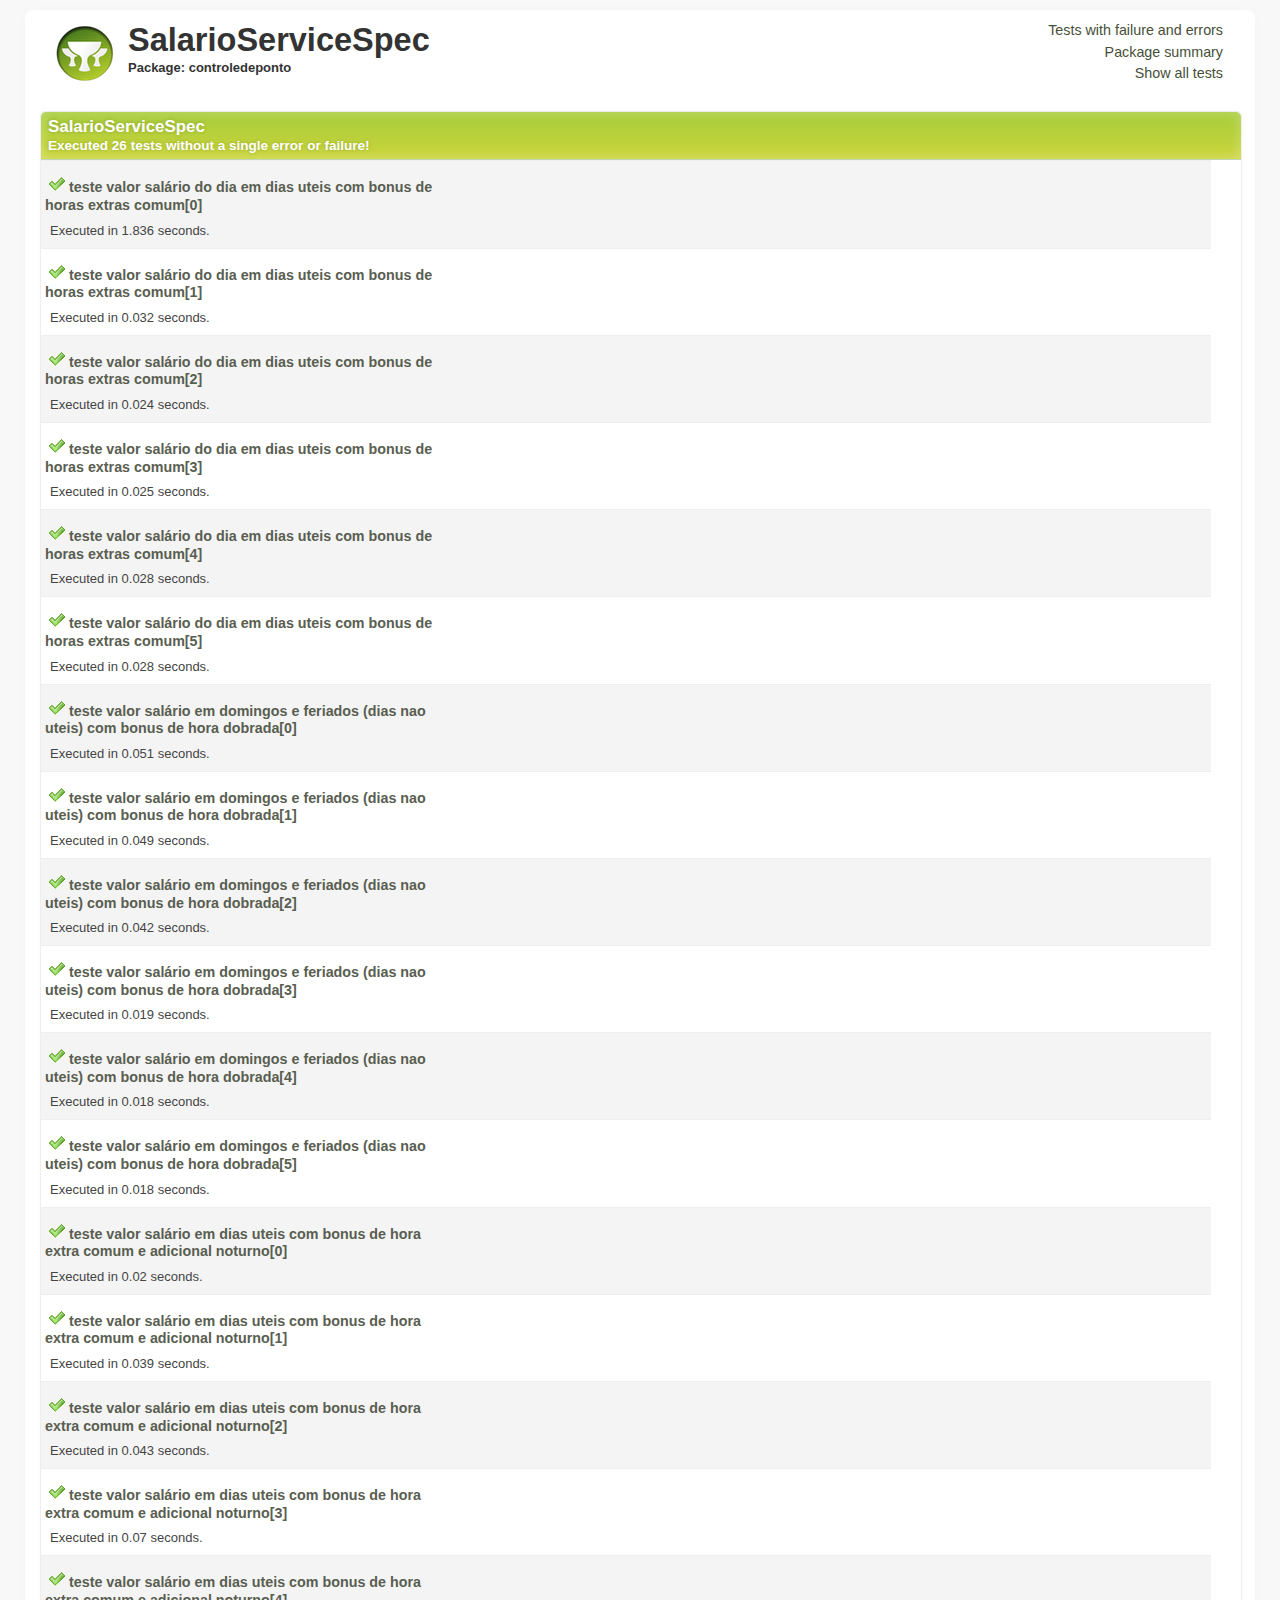
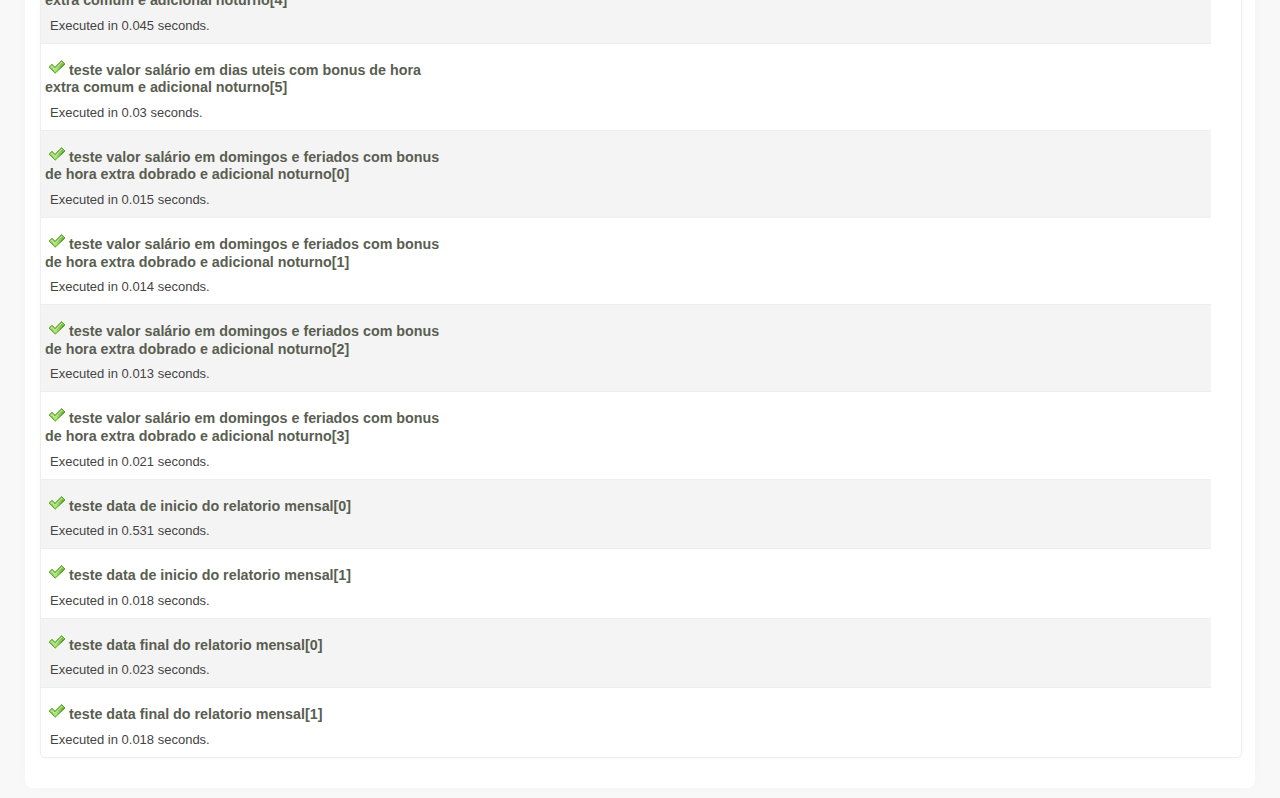
<file: target/test-reports/html/controledeponto/0_SalarioServiceSpec.html>
<!DOCTYPE html><html xmlns:lxslt="http://xml.apache.org/xslt" xmlns:stringutils="xalan://org.apache.tools.ant.util.StringUtils">
<head>
<META http-equiv="Content-Type" content="text/html; charset=utf-8">
<title>
                    Test - SalarioServiceSpec</title>
<link rel="shortcut icon" href="http://grails.org/images/favicon.ico" type="image/x-icon">
<link rel="stylesheet" type="text/css" title="Style" href="../stylesheet.css">
</head>
<body>
<div class="container container_8" id="report">
<div class="grid_6">
<a title="Home" href="../index.html">
<div class="grailslogo"></div>
</a>
<h1>SalarioServiceSpec</h1>
<h2>Package: controledeponto</h2>
</div>
<div class="grid_2">
<nav id="navigationlinks">
<p>
<a href="../failed.html">
                    Tests with failure and errors
                </a>
</p>
<p>
<a href="../index.html">
                    Package summary
                </a>
</p>
<p>
<a href="../all.html">
                    Show all tests
                </a>
</p>
</nav>
</div>
<div class="clear"></div>
<div class="testsuite success">
<div class="header">
<h2>SalarioServiceSpec</h2>
<h3>
                        Executed
                        26
                        tests
                    
                        without a single error or failure!
                    </h3>
</div>
<div class="testcase clearfix success grid_8 alpha omega" data-name="teste valor sal&aacute;rio do dia em dias uteis com bonus de horas extras comum[0]">
<div class="grid_3 alpha">
<p>
<span class="icon success"></span><b class="testname message success">teste valor sal&aacute;rio do dia em dias uteis com bonus de horas extras comum[0]</b>
</p>
<p class="summary">Executed in 1.836 seconds.</p>
</div>
<div class="grid_5 omega outputinfo"></div>
<div class="clear"></div>
</div>
<div class="testcase clearfix success grid_8 alpha omega" data-name="teste valor sal&aacute;rio do dia em dias uteis com bonus de horas extras comum[1]">
<div class="grid_3 alpha">
<p>
<span class="icon success"></span><b class="testname message success">teste valor sal&aacute;rio do dia em dias uteis com bonus de horas extras comum[1]</b>
</p>
<p class="summary">Executed in 0.032 seconds.</p>
</div>
<div class="grid_5 omega outputinfo"></div>
<div class="clear"></div>
</div>
<div class="testcase clearfix success grid_8 alpha omega" data-name="teste valor sal&aacute;rio do dia em dias uteis com bonus de horas extras comum[2]">
<div class="grid_3 alpha">
<p>
<span class="icon success"></span><b class="testname message success">teste valor sal&aacute;rio do dia em dias uteis com bonus de horas extras comum[2]</b>
</p>
<p class="summary">Executed in 0.024 seconds.</p>
</div>
<div class="grid_5 omega outputinfo"></div>
<div class="clear"></div>
</div>
<div class="testcase clearfix success grid_8 alpha omega" data-name="teste valor sal&aacute;rio do dia em dias uteis com bonus de horas extras comum[3]">
<div class="grid_3 alpha">
<p>
<span class="icon success"></span><b class="testname message success">teste valor sal&aacute;rio do dia em dias uteis com bonus de horas extras comum[3]</b>
</p>
<p class="summary">Executed in 0.025 seconds.</p>
</div>
<div class="grid_5 omega outputinfo"></div>
<div class="clear"></div>
</div>
<div class="testcase clearfix success grid_8 alpha omega" data-name="teste valor sal&aacute;rio do dia em dias uteis com bonus de horas extras comum[4]">
<div class="grid_3 alpha">
<p>
<span class="icon success"></span><b class="testname message success">teste valor sal&aacute;rio do dia em dias uteis com bonus de horas extras comum[4]</b>
</p>
<p class="summary">Executed in 0.028 seconds.</p>
</div>
<div class="grid_5 omega outputinfo"></div>
<div class="clear"></div>
</div>
<div class="testcase clearfix success grid_8 alpha omega" data-name="teste valor sal&aacute;rio do dia em dias uteis com bonus de horas extras comum[5]">
<div class="grid_3 alpha">
<p>
<span class="icon success"></span><b class="testname message success">teste valor sal&aacute;rio do dia em dias uteis com bonus de horas extras comum[5]</b>
</p>
<p class="summary">Executed in 0.028 seconds.</p>
</div>
<div class="grid_5 omega outputinfo"></div>
<div class="clear"></div>
</div>
<div class="testcase clearfix success grid_8 alpha omega" data-name="teste valor sal&aacute;rio em domingos e feriados (dias nao uteis) com bonus de hora dobrada[0]">
<div class="grid_3 alpha">
<p>
<span class="icon success"></span><b class="testname message success">teste valor sal&aacute;rio em domingos e feriados (dias nao uteis) com bonus de hora dobrada[0]</b>
</p>
<p class="summary">Executed in 0.051 seconds.</p>
</div>
<div class="grid_5 omega outputinfo"></div>
<div class="clear"></div>
</div>
<div class="testcase clearfix success grid_8 alpha omega" data-name="teste valor sal&aacute;rio em domingos e feriados (dias nao uteis) com bonus de hora dobrada[1]">
<div class="grid_3 alpha">
<p>
<span class="icon success"></span><b class="testname message success">teste valor sal&aacute;rio em domingos e feriados (dias nao uteis) com bonus de hora dobrada[1]</b>
</p>
<p class="summary">Executed in 0.049 seconds.</p>
</div>
<div class="grid_5 omega outputinfo"></div>
<div class="clear"></div>
</div>
<div class="testcase clearfix success grid_8 alpha omega" data-name="teste valor sal&aacute;rio em domingos e feriados (dias nao uteis) com bonus de hora dobrada[2]">
<div class="grid_3 alpha">
<p>
<span class="icon success"></span><b class="testname message success">teste valor sal&aacute;rio em domingos e feriados (dias nao uteis) com bonus de hora dobrada[2]</b>
</p>
<p class="summary">Executed in 0.042 seconds.</p>
</div>
<div class="grid_5 omega outputinfo"></div>
<div class="clear"></div>
</div>
<div class="testcase clearfix success grid_8 alpha omega" data-name="teste valor sal&aacute;rio em domingos e feriados (dias nao uteis) com bonus de hora dobrada[3]">
<div class="grid_3 alpha">
<p>
<span class="icon success"></span><b class="testname message success">teste valor sal&aacute;rio em domingos e feriados (dias nao uteis) com bonus de hora dobrada[3]</b>
</p>
<p class="summary">Executed in 0.019 seconds.</p>
</div>
<div class="grid_5 omega outputinfo"></div>
<div class="clear"></div>
</div>
<div class="testcase clearfix success grid_8 alpha omega" data-name="teste valor sal&aacute;rio em domingos e feriados (dias nao uteis) com bonus de hora dobrada[4]">
<div class="grid_3 alpha">
<p>
<span class="icon success"></span><b class="testname message success">teste valor sal&aacute;rio em domingos e feriados (dias nao uteis) com bonus de hora dobrada[4]</b>
</p>
<p class="summary">Executed in 0.018 seconds.</p>
</div>
<div class="grid_5 omega outputinfo"></div>
<div class="clear"></div>
</div>
<div class="testcase clearfix success grid_8 alpha omega" data-name="teste valor sal&aacute;rio em domingos e feriados (dias nao uteis) com bonus de hora dobrada[5]">
<div class="grid_3 alpha">
<p>
<span class="icon success"></span><b class="testname message success">teste valor sal&aacute;rio em domingos e feriados (dias nao uteis) com bonus de hora dobrada[5]</b>
</p>
<p class="summary">Executed in 0.018 seconds.</p>
</div>
<div class="grid_5 omega outputinfo"></div>
<div class="clear"></div>
</div>
<div class="testcase clearfix success grid_8 alpha omega" data-name="teste valor sal&aacute;rio em dias uteis com bonus de hora extra comum e adicional noturno[0]">
<div class="grid_3 alpha">
<p>
<span class="icon success"></span><b class="testname message success">teste valor sal&aacute;rio em dias uteis com bonus de hora extra comum e adicional noturno[0]</b>
</p>
<p class="summary">Executed in 0.02 seconds.</p>
</div>
<div class="grid_5 omega outputinfo"></div>
<div class="clear"></div>
</div>
<div class="testcase clearfix success grid_8 alpha omega" data-name="teste valor sal&aacute;rio em dias uteis com bonus de hora extra comum e adicional noturno[1]">
<div class="grid_3 alpha">
<p>
<span class="icon success"></span><b class="testname message success">teste valor sal&aacute;rio em dias uteis com bonus de hora extra comum e adicional noturno[1]</b>
</p>
<p class="summary">Executed in 0.039 seconds.</p>
</div>
<div class="grid_5 omega outputinfo"></div>
<div class="clear"></div>
</div>
<div class="testcase clearfix success grid_8 alpha omega" data-name="teste valor sal&aacute;rio em dias uteis com bonus de hora extra comum e adicional noturno[2]">
<div class="grid_3 alpha">
<p>
<span class="icon success"></span><b class="testname message success">teste valor sal&aacute;rio em dias uteis com bonus de hora extra comum e adicional noturno[2]</b>
</p>
<p class="summary">Executed in 0.043 seconds.</p>
</div>
<div class="grid_5 omega outputinfo"></div>
<div class="clear"></div>
</div>
<div class="testcase clearfix success grid_8 alpha omega" data-name="teste valor sal&aacute;rio em dias uteis com bonus de hora extra comum e adicional noturno[3]">
<div class="grid_3 alpha">
<p>
<span class="icon success"></span><b class="testname message success">teste valor sal&aacute;rio em dias uteis com bonus de hora extra comum e adicional noturno[3]</b>
</p>
<p class="summary">Executed in 0.07 seconds.</p>
</div>
<div class="grid_5 omega outputinfo"></div>
<div class="clear"></div>
</div>
<div class="testcase clearfix success grid_8 alpha omega" data-name="teste valor sal&aacute;rio em dias uteis com bonus de hora extra comum e adicional noturno[4]">
<div class="grid_3 alpha">
<p>
<span class="icon success"></span><b class="testname message success">teste valor sal&aacute;rio em dias uteis com bonus de hora extra comum e adicional noturno[4]</b>
</p>
<p class="summary">Executed in 0.045 seconds.</p>
</div>
<div class="grid_5 omega outputinfo"></div>
<div class="clear"></div>
</div>
<div class="testcase clearfix success grid_8 alpha omega" data-name="teste valor sal&aacute;rio em dias uteis com bonus de hora extra comum e adicional noturno[5]">
<div class="grid_3 alpha">
<p>
<span class="icon success"></span><b class="testname message success">teste valor sal&aacute;rio em dias uteis com bonus de hora extra comum e adicional noturno[5]</b>
</p>
<p class="summary">Executed in 0.03 seconds.</p>
</div>
<div class="grid_5 omega outputinfo"></div>
<div class="clear"></div>
</div>
<div class="testcase clearfix success grid_8 alpha omega" data-name="teste valor sal&aacute;rio em domingos e feriados com bonus de hora extra dobrado e adicional noturno[0]">
<div class="grid_3 alpha">
<p>
<span class="icon success"></span><b class="testname message success">teste valor sal&aacute;rio em domingos e feriados com bonus de hora extra dobrado e adicional noturno[0]</b>
</p>
<p class="summary">Executed in 0.015 seconds.</p>
</div>
<div class="grid_5 omega outputinfo"></div>
<div class="clear"></div>
</div>
<div class="testcase clearfix success grid_8 alpha omega" data-name="teste valor sal&aacute;rio em domingos e feriados com bonus de hora extra dobrado e adicional noturno[1]">
<div class="grid_3 alpha">
<p>
<span class="icon success"></span><b class="testname message success">teste valor sal&aacute;rio em domingos e feriados com bonus de hora extra dobrado e adicional noturno[1]</b>
</p>
<p class="summary">Executed in 0.014 seconds.</p>
</div>
<div class="grid_5 omega outputinfo"></div>
<div class="clear"></div>
</div>
<div class="testcase clearfix success grid_8 alpha omega" data-name="teste valor sal&aacute;rio em domingos e feriados com bonus de hora extra dobrado e adicional noturno[2]">
<div class="grid_3 alpha">
<p>
<span class="icon success"></span><b class="testname message success">teste valor sal&aacute;rio em domingos e feriados com bonus de hora extra dobrado e adicional noturno[2]</b>
</p>
<p class="summary">Executed in 0.013 seconds.</p>
</div>
<div class="grid_5 omega outputinfo"></div>
<div class="clear"></div>
</div>
<div class="testcase clearfix success grid_8 alpha omega" data-name="teste valor sal&aacute;rio em domingos e feriados com bonus de hora extra dobrado e adicional noturno[3]">
<div class="grid_3 alpha">
<p>
<span class="icon success"></span><b class="testname message success">teste valor sal&aacute;rio em domingos e feriados com bonus de hora extra dobrado e adicional noturno[3]</b>
</p>
<p class="summary">Executed in 0.021 seconds.</p>
</div>
<div class="grid_5 omega outputinfo"></div>
<div class="clear"></div>
</div>
<div class="testcase clearfix success grid_8 alpha omega" data-name="teste data de inicio do relatorio mensal[0]">
<div class="grid_3 alpha">
<p>
<span class="icon success"></span><b class="testname message success">teste data de inicio do relatorio mensal[0]</b>
</p>
<p class="summary">Executed in 0.531 seconds.</p>
</div>
<div class="grid_5 omega outputinfo"></div>
<div class="clear"></div>
</div>
<div class="testcase clearfix success grid_8 alpha omega" data-name="teste data de inicio do relatorio mensal[1]">
<div class="grid_3 alpha">
<p>
<span class="icon success"></span><b class="testname message success">teste data de inicio do relatorio mensal[1]</b>
</p>
<p class="summary">Executed in 0.018 seconds.</p>
</div>
<div class="grid_5 omega outputinfo"></div>
<div class="clear"></div>
</div>
<div class="testcase clearfix success grid_8 alpha omega" data-name="teste data final do relatorio mensal[0]">
<div class="grid_3 alpha">
<p>
<span class="icon success"></span><b class="testname message success">teste data final do relatorio mensal[0]</b>
</p>
<p class="summary">Executed in 0.023 seconds.</p>
</div>
<div class="grid_5 omega outputinfo"></div>
<div class="clear"></div>
</div>
<div class="testcase clearfix success grid_8 alpha omega" data-name="teste data final do relatorio mensal[1]">
<div class="grid_3 alpha">
<p>
<span class="icon success"></span><b class="testname message success">teste data final do relatorio mensal[1]</b>
</p>
<p class="summary">Executed in 0.018 seconds.</p>
</div>
<div class="grid_5 omega outputinfo"></div>
<div class="clear"></div>
</div>
<div class="clearfix output footer">
<div class="sysout">
<h2>Standard output</h2>
<pre class="stdout">--Output from teste valor sal&aacute;rio do dia em dias uteis com bonus de horas extras comum[0]--
--Output from teste valor sal&aacute;rio do dia em dias uteis com bonus de horas extras comum[1]--
--Output from teste valor sal&aacute;rio do dia em dias uteis com bonus de horas extras comum[2]--
--Output from teste valor sal&aacute;rio do dia em dias uteis com bonus de horas extras comum[3]--
--Output from teste valor sal&aacute;rio do dia em dias uteis com bonus de horas extras comum[4]--
--Output from teste valor sal&aacute;rio do dia em dias uteis com bonus de horas extras comum[5]--
--Output from teste valor sal&aacute;rio em domingos e feriados (dias nao uteis) com bonus de hora dobrada[0]--
--Output from teste valor sal&aacute;rio em domingos e feriados (dias nao uteis) com bonus de hora dobrada[1]--
--Output from teste valor sal&aacute;rio em domingos e feriados (dias nao uteis) com bonus de hora dobrada[2]--
--Output from teste valor sal&aacute;rio em domingos e feriados (dias nao uteis) com bonus de hora dobrada[3]--
--Output from teste valor sal&aacute;rio em domingos e feriados (dias nao uteis) com bonus de hora dobrada[4]--
--Output from teste valor sal&aacute;rio em domingos e feriados (dias nao uteis) com bonus de hora dobrada[5]--
--Output from teste valor sal&aacute;rio em dias uteis com bonus de hora extra comum e adicional noturno[0]--
--Output from teste valor sal&aacute;rio em dias uteis com bonus de hora extra comum e adicional noturno[1]--
--Output from teste valor sal&aacute;rio em dias uteis com bonus de hora extra comum e adicional noturno[2]--
--Output from teste valor sal&aacute;rio em dias uteis com bonus de hora extra comum e adicional noturno[3]--
--Output from teste valor sal&aacute;rio em dias uteis com bonus de hora extra comum e adicional noturno[4]--
--Output from teste valor sal&aacute;rio em dias uteis com bonus de hora extra comum e adicional noturno[5]--
--Output from teste valor sal&aacute;rio em domingos e feriados com bonus de hora extra dobrado e adicional noturno[0]--
--Output from teste valor sal&aacute;rio em domingos e feriados com bonus de hora extra dobrado e adicional noturno[1]--
--Output from teste valor sal&aacute;rio em domingos e feriados com bonus de hora extra dobrado e adicional noturno[2]--
--Output from teste valor sal&aacute;rio em domingos e feriados com bonus de hora extra dobrado e adicional noturno[3]--
--Output from teste data de inicio do relatorio mensal[0]--
--Output from teste data de inicio do relatorio mensal[1]--
--Output from teste data final do relatorio mensal[0]--
--Output from teste data final do relatorio mensal[1]--
</pre>
</div>
<div class="syserr">
<h2>System error</h2>
<pre class="syserr">--Output from teste valor sal&aacute;rio do dia em dias uteis com bonus de horas extras comum[0]--
--Output from teste valor sal&aacute;rio do dia em dias uteis com bonus de horas extras comum[1]--
--Output from teste valor sal&aacute;rio do dia em dias uteis com bonus de horas extras comum[2]--
--Output from teste valor sal&aacute;rio do dia em dias uteis com bonus de horas extras comum[3]--
--Output from teste valor sal&aacute;rio do dia em dias uteis com bonus de horas extras comum[4]--
--Output from teste valor sal&aacute;rio do dia em dias uteis com bonus de horas extras comum[5]--
--Output from teste valor sal&aacute;rio em domingos e feriados (dias nao uteis) com bonus de hora dobrada[0]--
--Output from teste valor sal&aacute;rio em domingos e feriados (dias nao uteis) com bonus de hora dobrada[1]--
--Output from teste valor sal&aacute;rio em domingos e feriados (dias nao uteis) com bonus de hora dobrada[2]--
--Output from teste valor sal&aacute;rio em domingos e feriados (dias nao uteis) com bonus de hora dobrada[3]--
--Output from teste valor sal&aacute;rio em domingos e feriados (dias nao uteis) com bonus de hora dobrada[4]--
--Output from teste valor sal&aacute;rio em domingos e feriados (dias nao uteis) com bonus de hora dobrada[5]--
--Output from teste valor sal&aacute;rio em dias uteis com bonus de hora extra comum e adicional noturno[0]--
--Output from teste valor sal&aacute;rio em dias uteis com bonus de hora extra comum e adicional noturno[1]--
--Output from teste valor sal&aacute;rio em dias uteis com bonus de hora extra comum e adicional noturno[2]--
--Output from teste valor sal&aacute;rio em dias uteis com bonus de hora extra comum e adicional noturno[3]--
--Output from teste valor sal&aacute;rio em dias uteis com bonus de hora extra comum e adicional noturno[4]--
--Output from teste valor sal&aacute;rio em dias uteis com bonus de hora extra comum e adicional noturno[5]--
--Output from teste valor sal&aacute;rio em domingos e feriados com bonus de hora extra dobrado e adicional noturno[0]--
--Output from teste valor sal&aacute;rio em domingos e feriados com bonus de hora extra dobrado e adicional noturno[1]--
--Output from teste valor sal&aacute;rio em domingos e feriados com bonus de hora extra dobrado e adicional noturno[2]--
--Output from teste valor sal&aacute;rio em domingos e feriados com bonus de hora extra dobrado e adicional noturno[3]--
--Output from teste data de inicio do relatorio mensal[0]--
--Output from teste data de inicio do relatorio mensal[1]--
--Output from teste data final do relatorio mensal[0]--
--Output from teste data final do relatorio mensal[1]--
</pre>
</div>
</div>
<div class="clear"></div>
</div>
<div class="clear"></div>
</div>
<!--
            Parses JUnit output and associates it with the corresponding test case
        -->
<script language="javascript">


/**
 * The JUnit report format is incredibly stuipd in the
 * sense that it accumulates output from all test methods
 * into a single xml node.
 */
(function() {

    var outputElements = findOutputElements();
    for (var i in outputElements) {
        var outputElement = outputElements[i];
        var textOutput = outputElement.element.firstChild.nodeValue;
        var header = outputElement.getHeader();
        appendTestMethodOutput(textOutput, header);
    }

    function findOutputElements() {
        var outputElements = [];
        var preElements = document.getElementsByTagName("pre");
        for (var i in preElements) {
            var preElement = preElements[i];
            var className = preElement.className || "";
            if (className.indexOf("stdout") >= 0) {
                var outputElement = new OutputElement(preElement, "output");
                outputElements.push(outputElement);
            } else if (className.indexOf("syserr") >= 0) {
                var outputElement = new OutputElement(preElement, "error");
                outputElements.push(outputElement);
            }
        }

        return outputElements;
    }

    function OutputElement(element, type) {
        this.element = element;
        this.type = type;

        this.getHeader = function() {
            if (type === "output") {
                return "System output";
            } else if ("error") {
                return "System error";
            }
        }
    }

    function appendTestMethodOutput(text, header) {
        var testOutput = new TestMethodOutput(header);

        var lines = text.split(/\r\n|\r|\n/);
        for (var i in lines) {
            var line = lines[i];
            var matches = line.match(/^--Output from (.*)--$/);
            if (matches !== null && matches.length == 2) {
                testOutput.flushToDom();
                testOutput.testName = matches[1];
            } else {
                testOutput.addLine(line);
            }
        }

        testOutput.flushToDom();
    }

    function TestMethodOutput(header) {
        this.header = header;
        this.testName = undefined;
        this.buffer = "";

        this.addLine = function(line) {
            this.buffer += line + "\n";
        }

        this.flushToDom = function() {
            if (this.testName !== undefined) {
                var domNode = getTestcaseElementByName(this.testName);
                if (domNode !== undefined && trimString(this.buffer).length > 0) {
                    this.appendTo(domNode);
                }

                this.reset();
            }
        }

        this.appendTo = function(domNode) {
            var node = document.createElement("div");
            node.innerHTML = '<p><b class="message">' + header + '</b></p>';

            var preNode = document.createElement("pre");
            preNode.appendChild(document.createTextNode(this.buffer));
            node.appendChild(preNode);

            var outputContainer = findElementByTagClassAndParent("div", "outputinfo", domNode);
            outputContainer.appendChild(node);
        }

        this.reset = function() {
            this.methodName = undefined;
            this.buffer = "";
        }
    }

    function getTestcaseElementByName(name) {
        var divElements = document.getElementsByTagName("div");
        var elementCount = divElements.length;
        for (var i=0; i<elementCount; i++) {
            var el = divElements[i];
            if (el.getAttribute("data-name") === name) {
                return el;
            }
        }
    }

    function findElementByTagClassAndParent(tagName, className, parentNode) {
        var elements = parentNode.getElementsByTagName(tagName);
        for (var i in elements) {
            var element = elements[i];

            // Not 100% correct, but good enough here
            if (element.className !== undefined && element.className.indexOf(className) >= 0) {
                return element;
            }
        }
    }

    function trimString(str) {
        return str.replace(/^\s\s*/, '').replace(/\s\s*$/, '');
    }

})();

        </script>
</body>
</html>
</file>
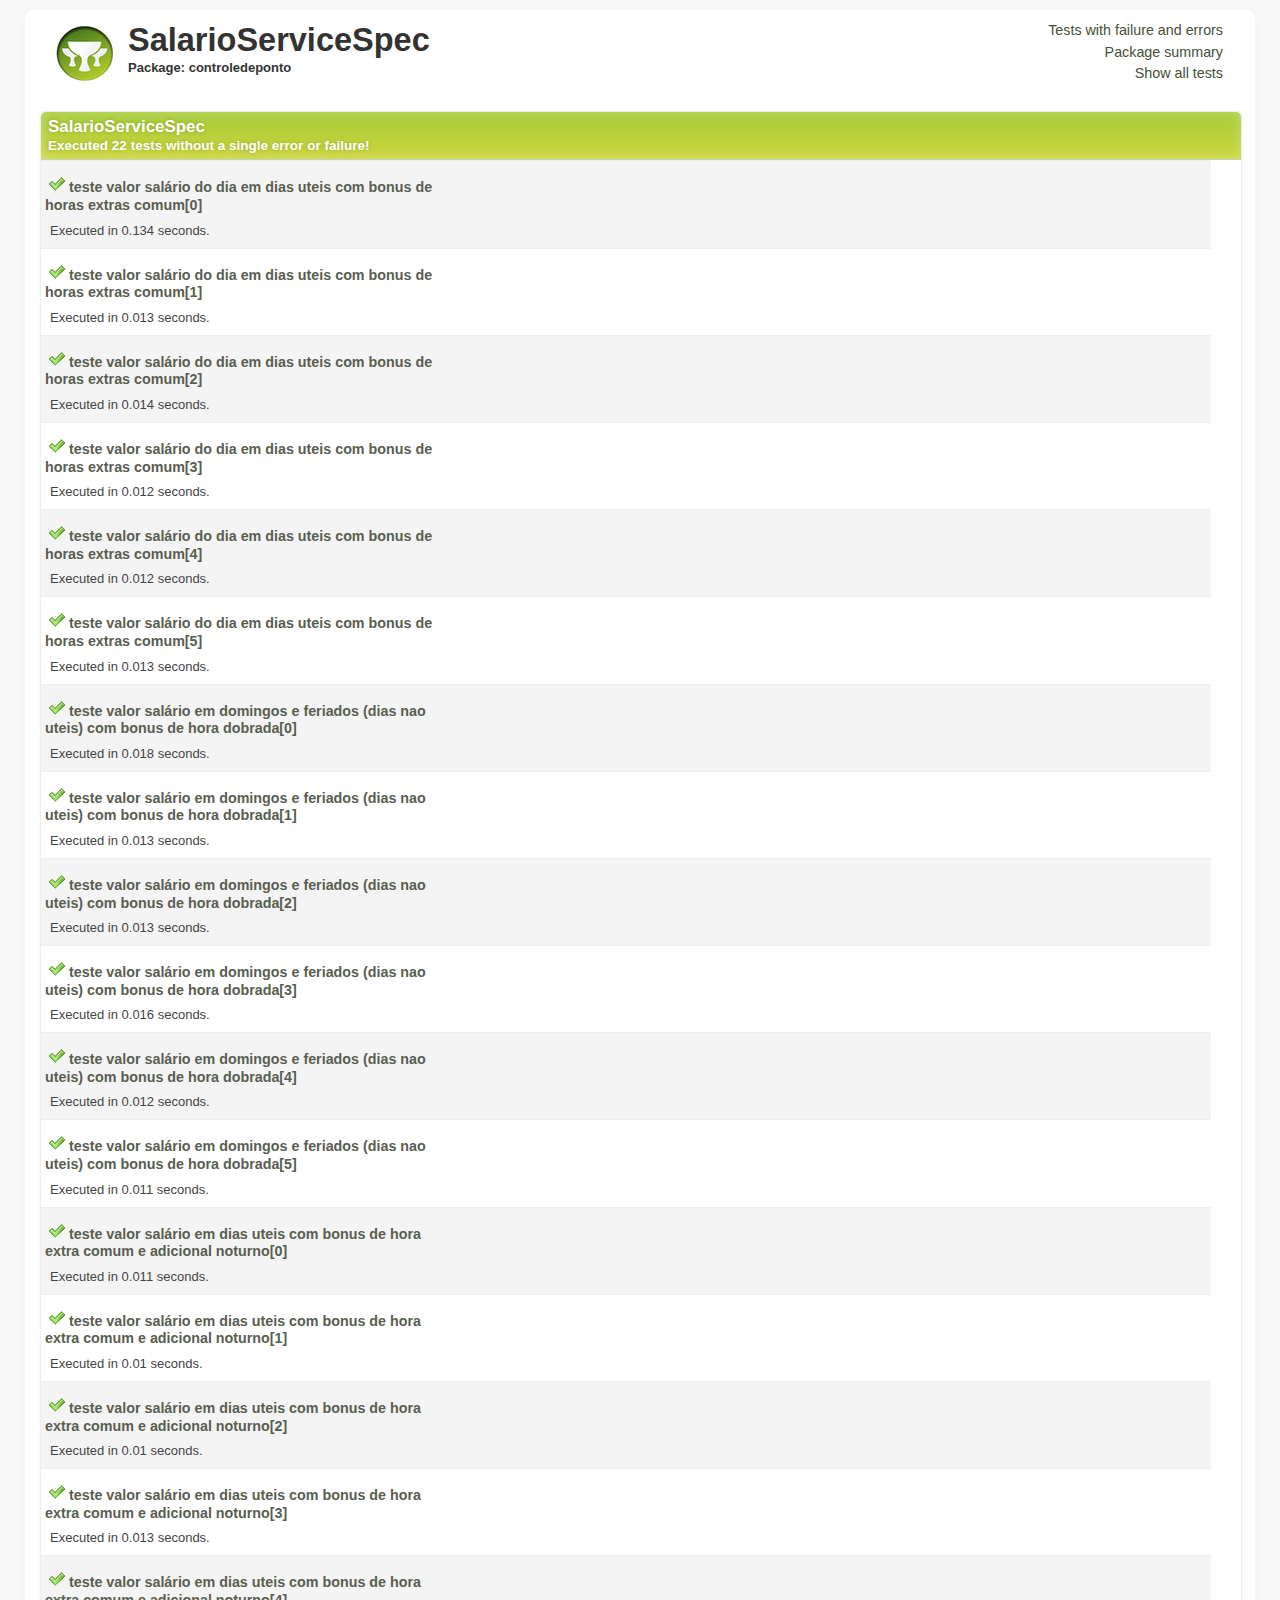
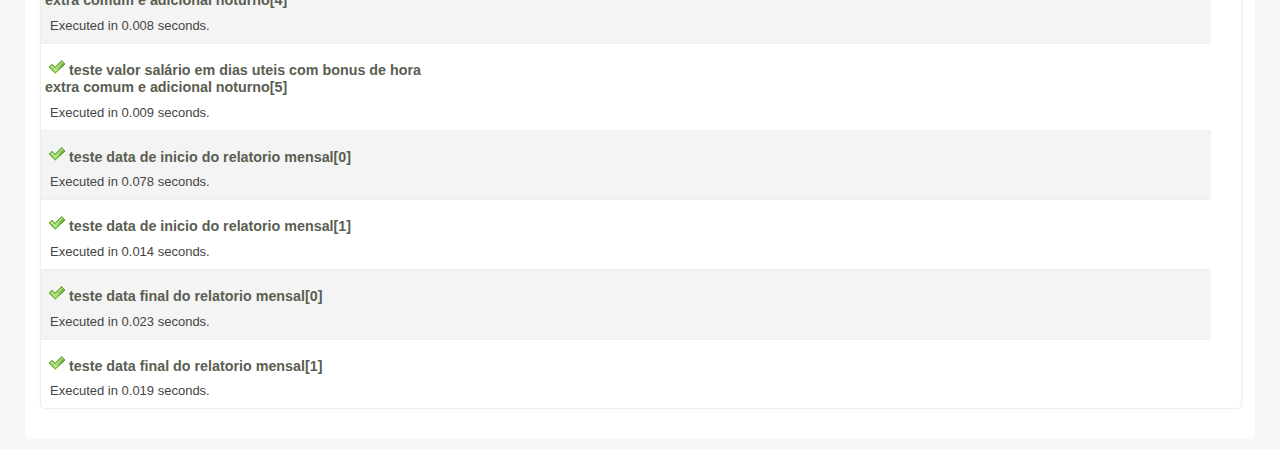
<file: target/test-reports/html/controledeponto/2_SalarioServiceSpec.html>
<!DOCTYPE html><html xmlns:lxslt="http://xml.apache.org/xslt" xmlns:stringutils="xalan://org.apache.tools.ant.util.StringUtils">
<head>
<META http-equiv="Content-Type" content="text/html; charset=utf-8">
<title>
                    Test - SalarioServiceSpec</title>
<link rel="shortcut icon" href="http://grails.org/images/favicon.ico" type="image/x-icon">
<link rel="stylesheet" type="text/css" title="Style" href="../stylesheet.css">
</head>
<body>
<div class="container container_8" id="report">
<div class="grid_6">
<a title="Home" href="../index.html">
<div class="grailslogo"></div>
</a>
<h1>SalarioServiceSpec</h1>
<h2>Package: controledeponto</h2>
</div>
<div class="grid_2">
<nav id="navigationlinks">
<p>
<a href="../failed.html">
                    Tests with failure and errors
                </a>
</p>
<p>
<a href="../index.html">
                    Package summary
                </a>
</p>
<p>
<a href="../all.html">
                    Show all tests
                </a>
</p>
</nav>
</div>
<div class="clear"></div>
<div class="testsuite success">
<div class="header">
<h2>SalarioServiceSpec</h2>
<h3>
                        Executed
                        22
                        tests
                    
                        without a single error or failure!
                    </h3>
</div>
<div class="testcase clearfix success grid_8 alpha omega" data-name="teste valor sal&aacute;rio do dia em dias uteis com bonus de horas extras comum[0]">
<div class="grid_3 alpha">
<p>
<span class="icon success"></span><b class="testname message success">teste valor sal&aacute;rio do dia em dias uteis com bonus de horas extras comum[0]</b>
</p>
<p class="summary">Executed in 0.134 seconds.</p>
</div>
<div class="grid_5 omega outputinfo"></div>
<div class="clear"></div>
</div>
<div class="testcase clearfix success grid_8 alpha omega" data-name="teste valor sal&aacute;rio do dia em dias uteis com bonus de horas extras comum[1]">
<div class="grid_3 alpha">
<p>
<span class="icon success"></span><b class="testname message success">teste valor sal&aacute;rio do dia em dias uteis com bonus de horas extras comum[1]</b>
</p>
<p class="summary">Executed in 0.013 seconds.</p>
</div>
<div class="grid_5 omega outputinfo"></div>
<div class="clear"></div>
</div>
<div class="testcase clearfix success grid_8 alpha omega" data-name="teste valor sal&aacute;rio do dia em dias uteis com bonus de horas extras comum[2]">
<div class="grid_3 alpha">
<p>
<span class="icon success"></span><b class="testname message success">teste valor sal&aacute;rio do dia em dias uteis com bonus de horas extras comum[2]</b>
</p>
<p class="summary">Executed in 0.014 seconds.</p>
</div>
<div class="grid_5 omega outputinfo"></div>
<div class="clear"></div>
</div>
<div class="testcase clearfix success grid_8 alpha omega" data-name="teste valor sal&aacute;rio do dia em dias uteis com bonus de horas extras comum[3]">
<div class="grid_3 alpha">
<p>
<span class="icon success"></span><b class="testname message success">teste valor sal&aacute;rio do dia em dias uteis com bonus de horas extras comum[3]</b>
</p>
<p class="summary">Executed in 0.012 seconds.</p>
</div>
<div class="grid_5 omega outputinfo"></div>
<div class="clear"></div>
</div>
<div class="testcase clearfix success grid_8 alpha omega" data-name="teste valor sal&aacute;rio do dia em dias uteis com bonus de horas extras comum[4]">
<div class="grid_3 alpha">
<p>
<span class="icon success"></span><b class="testname message success">teste valor sal&aacute;rio do dia em dias uteis com bonus de horas extras comum[4]</b>
</p>
<p class="summary">Executed in 0.012 seconds.</p>
</div>
<div class="grid_5 omega outputinfo"></div>
<div class="clear"></div>
</div>
<div class="testcase clearfix success grid_8 alpha omega" data-name="teste valor sal&aacute;rio do dia em dias uteis com bonus de horas extras comum[5]">
<div class="grid_3 alpha">
<p>
<span class="icon success"></span><b class="testname message success">teste valor sal&aacute;rio do dia em dias uteis com bonus de horas extras comum[5]</b>
</p>
<p class="summary">Executed in 0.013 seconds.</p>
</div>
<div class="grid_5 omega outputinfo"></div>
<div class="clear"></div>
</div>
<div class="testcase clearfix success grid_8 alpha omega" data-name="teste valor sal&aacute;rio em domingos e feriados (dias nao uteis) com bonus de hora dobrada[0]">
<div class="grid_3 alpha">
<p>
<span class="icon success"></span><b class="testname message success">teste valor sal&aacute;rio em domingos e feriados (dias nao uteis) com bonus de hora dobrada[0]</b>
</p>
<p class="summary">Executed in 0.018 seconds.</p>
</div>
<div class="grid_5 omega outputinfo"></div>
<div class="clear"></div>
</div>
<div class="testcase clearfix success grid_8 alpha omega" data-name="teste valor sal&aacute;rio em domingos e feriados (dias nao uteis) com bonus de hora dobrada[1]">
<div class="grid_3 alpha">
<p>
<span class="icon success"></span><b class="testname message success">teste valor sal&aacute;rio em domingos e feriados (dias nao uteis) com bonus de hora dobrada[1]</b>
</p>
<p class="summary">Executed in 0.013 seconds.</p>
</div>
<div class="grid_5 omega outputinfo"></div>
<div class="clear"></div>
</div>
<div class="testcase clearfix success grid_8 alpha omega" data-name="teste valor sal&aacute;rio em domingos e feriados (dias nao uteis) com bonus de hora dobrada[2]">
<div class="grid_3 alpha">
<p>
<span class="icon success"></span><b class="testname message success">teste valor sal&aacute;rio em domingos e feriados (dias nao uteis) com bonus de hora dobrada[2]</b>
</p>
<p class="summary">Executed in 0.013 seconds.</p>
</div>
<div class="grid_5 omega outputinfo"></div>
<div class="clear"></div>
</div>
<div class="testcase clearfix success grid_8 alpha omega" data-name="teste valor sal&aacute;rio em domingos e feriados (dias nao uteis) com bonus de hora dobrada[3]">
<div class="grid_3 alpha">
<p>
<span class="icon success"></span><b class="testname message success">teste valor sal&aacute;rio em domingos e feriados (dias nao uteis) com bonus de hora dobrada[3]</b>
</p>
<p class="summary">Executed in 0.016 seconds.</p>
</div>
<div class="grid_5 omega outputinfo"></div>
<div class="clear"></div>
</div>
<div class="testcase clearfix success grid_8 alpha omega" data-name="teste valor sal&aacute;rio em domingos e feriados (dias nao uteis) com bonus de hora dobrada[4]">
<div class="grid_3 alpha">
<p>
<span class="icon success"></span><b class="testname message success">teste valor sal&aacute;rio em domingos e feriados (dias nao uteis) com bonus de hora dobrada[4]</b>
</p>
<p class="summary">Executed in 0.012 seconds.</p>
</div>
<div class="grid_5 omega outputinfo"></div>
<div class="clear"></div>
</div>
<div class="testcase clearfix success grid_8 alpha omega" data-name="teste valor sal&aacute;rio em domingos e feriados (dias nao uteis) com bonus de hora dobrada[5]">
<div class="grid_3 alpha">
<p>
<span class="icon success"></span><b class="testname message success">teste valor sal&aacute;rio em domingos e feriados (dias nao uteis) com bonus de hora dobrada[5]</b>
</p>
<p class="summary">Executed in 0.011 seconds.</p>
</div>
<div class="grid_5 omega outputinfo"></div>
<div class="clear"></div>
</div>
<div class="testcase clearfix success grid_8 alpha omega" data-name="teste valor sal&aacute;rio em dias uteis com bonus de hora extra comum e adicional noturno[0]">
<div class="grid_3 alpha">
<p>
<span class="icon success"></span><b class="testname message success">teste valor sal&aacute;rio em dias uteis com bonus de hora extra comum e adicional noturno[0]</b>
</p>
<p class="summary">Executed in 0.011 seconds.</p>
</div>
<div class="grid_5 omega outputinfo"></div>
<div class="clear"></div>
</div>
<div class="testcase clearfix success grid_8 alpha omega" data-name="teste valor sal&aacute;rio em dias uteis com bonus de hora extra comum e adicional noturno[1]">
<div class="grid_3 alpha">
<p>
<span class="icon success"></span><b class="testname message success">teste valor sal&aacute;rio em dias uteis com bonus de hora extra comum e adicional noturno[1]</b>
</p>
<p class="summary">Executed in 0.01 seconds.</p>
</div>
<div class="grid_5 omega outputinfo"></div>
<div class="clear"></div>
</div>
<div class="testcase clearfix success grid_8 alpha omega" data-name="teste valor sal&aacute;rio em dias uteis com bonus de hora extra comum e adicional noturno[2]">
<div class="grid_3 alpha">
<p>
<span class="icon success"></span><b class="testname message success">teste valor sal&aacute;rio em dias uteis com bonus de hora extra comum e adicional noturno[2]</b>
</p>
<p class="summary">Executed in 0.01 seconds.</p>
</div>
<div class="grid_5 omega outputinfo"></div>
<div class="clear"></div>
</div>
<div class="testcase clearfix success grid_8 alpha omega" data-name="teste valor sal&aacute;rio em dias uteis com bonus de hora extra comum e adicional noturno[3]">
<div class="grid_3 alpha">
<p>
<span class="icon success"></span><b class="testname message success">teste valor sal&aacute;rio em dias uteis com bonus de hora extra comum e adicional noturno[3]</b>
</p>
<p class="summary">Executed in 0.013 seconds.</p>
</div>
<div class="grid_5 omega outputinfo"></div>
<div class="clear"></div>
</div>
<div class="testcase clearfix success grid_8 alpha omega" data-name="teste valor sal&aacute;rio em dias uteis com bonus de hora extra comum e adicional noturno[4]">
<div class="grid_3 alpha">
<p>
<span class="icon success"></span><b class="testname message success">teste valor sal&aacute;rio em dias uteis com bonus de hora extra comum e adicional noturno[4]</b>
</p>
<p class="summary">Executed in 0.008 seconds.</p>
</div>
<div class="grid_5 omega outputinfo"></div>
<div class="clear"></div>
</div>
<div class="testcase clearfix success grid_8 alpha omega" data-name="teste valor sal&aacute;rio em dias uteis com bonus de hora extra comum e adicional noturno[5]">
<div class="grid_3 alpha">
<p>
<span class="icon success"></span><b class="testname message success">teste valor sal&aacute;rio em dias uteis com bonus de hora extra comum e adicional noturno[5]</b>
</p>
<p class="summary">Executed in 0.009 seconds.</p>
</div>
<div class="grid_5 omega outputinfo"></div>
<div class="clear"></div>
</div>
<div class="testcase clearfix success grid_8 alpha omega" data-name="teste data de inicio do relatorio mensal[0]">
<div class="grid_3 alpha">
<p>
<span class="icon success"></span><b class="testname message success">teste data de inicio do relatorio mensal[0]</b>
</p>
<p class="summary">Executed in 0.078 seconds.</p>
</div>
<div class="grid_5 omega outputinfo"></div>
<div class="clear"></div>
</div>
<div class="testcase clearfix success grid_8 alpha omega" data-name="teste data de inicio do relatorio mensal[1]">
<div class="grid_3 alpha">
<p>
<span class="icon success"></span><b class="testname message success">teste data de inicio do relatorio mensal[1]</b>
</p>
<p class="summary">Executed in 0.014 seconds.</p>
</div>
<div class="grid_5 omega outputinfo"></div>
<div class="clear"></div>
</div>
<div class="testcase clearfix success grid_8 alpha omega" data-name="teste data final do relatorio mensal[0]">
<div class="grid_3 alpha">
<p>
<span class="icon success"></span><b class="testname message success">teste data final do relatorio mensal[0]</b>
</p>
<p class="summary">Executed in 0.023 seconds.</p>
</div>
<div class="grid_5 omega outputinfo"></div>
<div class="clear"></div>
</div>
<div class="testcase clearfix success grid_8 alpha omega" data-name="teste data final do relatorio mensal[1]">
<div class="grid_3 alpha">
<p>
<span class="icon success"></span><b class="testname message success">teste data final do relatorio mensal[1]</b>
</p>
<p class="summary">Executed in 0.019 seconds.</p>
</div>
<div class="grid_5 omega outputinfo"></div>
<div class="clear"></div>
</div>
<div class="clearfix output footer">
<div class="sysout">
<h2>Standard output</h2>
<pre class="stdout">--Output from teste valor sal&aacute;rio do dia em dias uteis com bonus de horas extras comum[0]--
--Output from teste valor sal&aacute;rio do dia em dias uteis com bonus de horas extras comum[1]--
--Output from teste valor sal&aacute;rio do dia em dias uteis com bonus de horas extras comum[2]--
--Output from teste valor sal&aacute;rio do dia em dias uteis com bonus de horas extras comum[3]--
--Output from teste valor sal&aacute;rio do dia em dias uteis com bonus de horas extras comum[4]--
--Output from teste valor sal&aacute;rio do dia em dias uteis com bonus de horas extras comum[5]--
--Output from teste valor sal&aacute;rio em domingos e feriados (dias nao uteis) com bonus de hora dobrada[0]--
--Output from teste valor sal&aacute;rio em domingos e feriados (dias nao uteis) com bonus de hora dobrada[1]--
--Output from teste valor sal&aacute;rio em domingos e feriados (dias nao uteis) com bonus de hora dobrada[2]--
--Output from teste valor sal&aacute;rio em domingos e feriados (dias nao uteis) com bonus de hora dobrada[3]--
--Output from teste valor sal&aacute;rio em domingos e feriados (dias nao uteis) com bonus de hora dobrada[4]--
--Output from teste valor sal&aacute;rio em domingos e feriados (dias nao uteis) com bonus de hora dobrada[5]--
--Output from teste valor sal&aacute;rio em dias uteis com bonus de hora extra comum e adicional noturno[0]--
--Output from teste valor sal&aacute;rio em dias uteis com bonus de hora extra comum e adicional noturno[1]--
--Output from teste valor sal&aacute;rio em dias uteis com bonus de hora extra comum e adicional noturno[2]--
--Output from teste valor sal&aacute;rio em dias uteis com bonus de hora extra comum e adicional noturno[3]--
--Output from teste valor sal&aacute;rio em dias uteis com bonus de hora extra comum e adicional noturno[4]--
--Output from teste valor sal&aacute;rio em dias uteis com bonus de hora extra comum e adicional noturno[5]--
--Output from teste data de inicio do relatorio mensal[0]--
--Output from teste data de inicio do relatorio mensal[1]--
--Output from teste data final do relatorio mensal[0]--
--Output from teste data final do relatorio mensal[1]--
</pre>
</div>
<div class="syserr">
<h2>System error</h2>
<pre class="syserr">--Output from teste valor sal&aacute;rio do dia em dias uteis com bonus de horas extras comum[0]--
--Output from teste valor sal&aacute;rio do dia em dias uteis com bonus de horas extras comum[1]--
--Output from teste valor sal&aacute;rio do dia em dias uteis com bonus de horas extras comum[2]--
--Output from teste valor sal&aacute;rio do dia em dias uteis com bonus de horas extras comum[3]--
--Output from teste valor sal&aacute;rio do dia em dias uteis com bonus de horas extras comum[4]--
--Output from teste valor sal&aacute;rio do dia em dias uteis com bonus de horas extras comum[5]--
--Output from teste valor sal&aacute;rio em domingos e feriados (dias nao uteis) com bonus de hora dobrada[0]--
--Output from teste valor sal&aacute;rio em domingos e feriados (dias nao uteis) com bonus de hora dobrada[1]--
--Output from teste valor sal&aacute;rio em domingos e feriados (dias nao uteis) com bonus de hora dobrada[2]--
--Output from teste valor sal&aacute;rio em domingos e feriados (dias nao uteis) com bonus de hora dobrada[3]--
--Output from teste valor sal&aacute;rio em domingos e feriados (dias nao uteis) com bonus de hora dobrada[4]--
--Output from teste valor sal&aacute;rio em domingos e feriados (dias nao uteis) com bonus de hora dobrada[5]--
--Output from teste valor sal&aacute;rio em dias uteis com bonus de hora extra comum e adicional noturno[0]--
--Output from teste valor sal&aacute;rio em dias uteis com bonus de hora extra comum e adicional noturno[1]--
--Output from teste valor sal&aacute;rio em dias uteis com bonus de hora extra comum e adicional noturno[2]--
--Output from teste valor sal&aacute;rio em dias uteis com bonus de hora extra comum e adicional noturno[3]--
--Output from teste valor sal&aacute;rio em dias uteis com bonus de hora extra comum e adicional noturno[4]--
--Output from teste valor sal&aacute;rio em dias uteis com bonus de hora extra comum e adicional noturno[5]--
--Output from teste data de inicio do relatorio mensal[0]--
--Output from teste data de inicio do relatorio mensal[1]--
--Output from teste data final do relatorio mensal[0]--
--Output from teste data final do relatorio mensal[1]--
</pre>
</div>
</div>
<div class="clear"></div>
</div>
<div class="clear"></div>
</div>
<!--
            Parses JUnit output and associates it with the corresponding test case
        -->
<script language="javascript">


/**
 * The JUnit report format is incredibly stuipd in the
 * sense that it accumulates output from all test methods
 * into a single xml node.
 */
(function() {

    var outputElements = findOutputElements();
    for (var i in outputElements) {
        var outputElement = outputElements[i];
        var textOutput = outputElement.element.firstChild.nodeValue;
        var header = outputElement.getHeader();
        appendTestMethodOutput(textOutput, header);
    }

    function findOutputElements() {
        var outputElements = [];
        var preElements = document.getElementsByTagName("pre");
        for (var i in preElements) {
            var preElement = preElements[i];
            var className = preElement.className || "";
            if (className.indexOf("stdout") >= 0) {
                var outputElement = new OutputElement(preElement, "output");
                outputElements.push(outputElement);
            } else if (className.indexOf("syserr") >= 0) {
                var outputElement = new OutputElement(preElement, "error");
                outputElements.push(outputElement);
            }
        }

        return outputElements;
    }

    function OutputElement(element, type) {
        this.element = element;
        this.type = type;

        this.getHeader = function() {
            if (type === "output") {
                return "System output";
            } else if ("error") {
                return "System error";
            }
        }
    }

    function appendTestMethodOutput(text, header) {
        var testOutput = new TestMethodOutput(header);

        var lines = text.split(/\r\n|\r|\n/);
        for (var i in lines) {
            var line = lines[i];
            var matches = line.match(/^--Output from (.*)--$/);
            if (matches !== null && matches.length == 2) {
                testOutput.flushToDom();
                testOutput.testName = matches[1];
            } else {
                testOutput.addLine(line);
            }
        }

        testOutput.flushToDom();
    }

    function TestMethodOutput(header) {
        this.header = header;
        this.testName = undefined;
        this.buffer = "";

        this.addLine = function(line) {
            this.buffer += line + "\n";
        }

        this.flushToDom = function() {
            if (this.testName !== undefined) {
                var domNode = getTestcaseElementByName(this.testName);
                if (domNode !== undefined && trimString(this.buffer).length > 0) {
                    this.appendTo(domNode);
                }

                this.reset();
            }
        }

        this.appendTo = function(domNode) {
            var node = document.createElement("div");
            node.innerHTML = '<p><b class="message">' + header + '</b></p>';

            var preNode = document.createElement("pre");
            preNode.appendChild(document.createTextNode(this.buffer));
            node.appendChild(preNode);

            var outputContainer = findElementByTagClassAndParent("div", "outputinfo", domNode);
            outputContainer.appendChild(node);
        }

        this.reset = function() {
            this.methodName = undefined;
            this.buffer = "";
        }
    }

    function getTestcaseElementByName(name) {
        var divElements = document.getElementsByTagName("div");
        var elementCount = divElements.length;
        for (var i=0; i<elementCount; i++) {
            var el = divElements[i];
            if (el.getAttribute("data-name") === name) {
                return el;
            }
        }
    }

    function findElementByTagClassAndParent(tagName, className, parentNode) {
        var elements = parentNode.getElementsByTagName(tagName);
        for (var i in elements) {
            var element = elements[i];

            // Not 100% correct, but good enough here
            if (element.className !== undefined && element.className.indexOf(className) >= 0) {
                return element;
            }
        }
    }

    function trimString(str) {
        return str.replace(/^\s\s*/, '').replace(/\s\s*$/, '');
    }

})();

        </script>
</body>
</html>
</file>
<file: target/test-reports/html/stylesheet.css>
/* html5 boilerplate */
        html, body, div, span, object, iframe,
        h1, h2, h3, h4, h5, h6, p, blockquote, pre,
        abbr, address, cite, code, del, dfn, em, img, ins, kbd, q, samp,
        small, strong, sub, sup, var, b, i, dl, dt, dd, ol, ul, li {
        margin: 0;
        padding: 0;
        border: 0;
        font-size: 100%;
        font: inherit;
        vertical-align: baseline;
        }

        select, input, textarea, button { font:99% sans-serif; }
        pre, code, kbd, samp { font-family: monospace, sans-serif; }

        html { overflow-y: scroll; }
        a:hover, a:active { outline: none; }

        ::-moz-selection{ background: #FF9800; color:#fff; text-shadow: none; }
        ::selection { background: #FF9800; color:#fff; text-shadow: none; }
        a:link { -webkit-tap-highlight-color: #FF9800; }

        h1 { font-size: 2.5em; }
        h1, h2, h3, h4, h5, h6 { font-weight: bold; }
        body, select, input, textarea { color: #333; }

        /* html5 boilerpalte end */

        body {
            color: #333333;
            background-color: #F8F8F8;
            font:13px/1.231 ubuntu, sans-serif; *font-size:small;
        }

        p.intro { font-size: 1.5em; }

        a { color: #1A4491; text-decoration: none; }
        a:hover { }

        pre {
            border-radius: 5px;
            margin-bottom: 8px;
            padding: 15px;
            background-color: #FFFFFF;
            border: 1px solid #DEDEDE;
            font-family: Consolas, Monaco, monospace;
            font-size: 0.9em;
            white-space: pre;
            white-space: pre-wrap;
            word-wrap:
            break-word;
        }

        #report {
            border-radius: 8px;
            box-shadow: 0 0 8px #F5F5F5;

            background-color: white;
            margin: 10px auto;
            padding: 10px 15px;
        }

        /* Navigation links between the various views
        - - - - - - - - - - - - - - - - - - - - - - */
        #navigationlinks { text-align: right; }
        #navigationlinks p { padding: 2px; }
        #navigationlinks a { font-size: 1.1em; color: #464F38; }
        #navigationlinks a:hover { color: #333; }

        /* Test suites
        - - - - - - */

        .testsuite {
            border-radius: 5px;
            box-shadow: 0 0 4px #F8F8F8;

            background-color: F7F7F7;
            background: -moz-linear-gradient(center top , #F7F7F7, #FEFEFE);

            border: 1px solid #EEEEEE;
            margin: 20px 0;
            text-align: left;
            width: 100%;
        }

        .testsuite .header {
            color: white;
            padding: 5px 7px;
            text-shadow: 0 0 4px rgba(0, 0, 0, 0.2);
            font-size: 1.3em;

            border-radius: 5px 5px 0 0;
            box-shadow: 0 0 13px rgba(255, 255, 255, 0.3) inset;
        }

        .testsuite.error .header {
            background-color: #BC2F2F;
            background: -moz-linear-gradient(#BC2F2F, #C96952);
            background: -webkit-linear-gradient(#BC2F2F, #C96952);
            background: linear-gradient(#BC2F2F, #C96952);
            border-bottom: 1px solid #BE5B5B;
        }

        .testsuite.failure .header {
            background-color: #E69814;
            background: -moz-linear-gradient(#FFB75B, #E69814);
            background: -webkit-linear-gradient(#FFB75B, #E69814);
            background: linear-gradient(#FFB75B, #E69814);
            border-bottom: 1px solid #CD912B;
        }

        .testsuite.success .header {
            background-color: #A6CC3B;
            background: -moz-linear-gradient(#A6CC3B, #CBD53B);
            background: -webkit-linear-gradient(#A6CC3B, #CBD53B);
            background: linear-gradient(#A6CC3B, #CBD53B);
            border-bottom: 1px solid #C4D5B6;
        }

        .testsuite .header h2, h3 { margin: 0; padding: 0; }
        .testsuite .header h3 { font-size: 0.8em; }

        .testsuite .name {
            width: 50%;
        }

        .testsuite .time {
            width: 10%;
        }

        .testsuite .testcase {
            padding: 5px 0;
        }

        /* Link to individual test cases
        - - - - - - - - - - - - - - - - - */

        .packagelink {
            border: 1px solid transparent;
            float: left;
            font-size: 1.1em;
            list-style: none outside none;
            padding: 2px 7px 4px 7px;
            margin: 3px;
        }

        .packagelink:hover {
            border-radius: 4px;
            background-color: #f7f7f7;
            border: 1px solid #ddd;
        }

        .packagelink a {
            color: blue;
            text-decoration: none;
            display: inline-block;
        }

        .packagelink.failure a {
            color: #FB6C00 !important;
        }

        .packagelink.error a {
            color: #DD0707 !important;
        }

        .packagelink.success a {
            color: #344804 !important;
        }

        /* force line break for long test names wihtout white-space */
        .message { word-wrap: break-word; }

        .testcase.success .message { color: #595E51; }
        .testcase.error .message { color: #AA0E0E; }
        .testcase.failure .message { color: #FB6C00; }

        .testsuite .testcase:nth-of-type(2n) {
            background-color: #F4F4F4;
            border-bottom: 1px solid #EEEEEE;
            border-top: 1px solid #EEEEEE;
        }

        .testcase .message {
            font-size: 1.1em;
            font-weight: bold;
        }

        .testcase p.summary {
            margin-left: 5px;
            font-size: 1em;
            color: #444;
        }

        .outputinfo p { margin-top: 9px; }

        /* output is parsed using javascript and not visible by default.
        I don't think that having a non-javascript fallback is important
        as most Grails developers won't be using IE 6 :D */

        .testsuite .footer { display: none; }
        p { padding: 4px; }

        .footer.output {
            border-radius: 0 0 5px 5px;
            background-color: #F8F8F8;
            background: -moz-linear-gradient(center top , #F8F8F8, #F2F2F2);
            border-top: 1px solid #EEEEEE;
            margin-top: 10px;
        }

        .footer.output h2 { padding: 5px 0 0 5px; }
        .footer.output .sysout, .syserr { float: left; width: 49%; }
        .footer.output pre { margin: 5px; }

        .errorMessage {
            color: #AA0E0E;
            font-size: 1em;
            font-weight: bold;
        }

        .errorMessage.failure { color: #FB6C00 !important; }

        .grailslogo {
            background-image: url("[data-uri]");
            width: 63px; height: 66px;
            margin: 0 10px 5px 0;
            float: left;
        }

        /* icons */
        .icon { width: 16px; height: 16px; margin: 6px 4px 0; display: inline-block; }
        .icon.failure { background-image: url("[data-uri]"); }
        .icon.error { background-image: url("[data-uri]"); }
        .icon.success { background-image: url("[data-uri]"); }

        /* 960gs */
        body{min-width:1200px}
		.container_8{margin-left:auto;margin-right:auto;width:1200px}
		.grid_1,.grid_2,.grid_3,.grid_4,.grid_5,.grid_6,.grid_7,.grid_8{display:inline;float:left;position:relative;margin-left:15px;margin-right:15px}
		.push_1,.pull_1,.push_2,.pull_2,.push_3,.pull_3,.push_4,.pull_4,.push_5,.pull_5,.push_6,.pull_6,.push_7,.pull_7,.push_8,.pull_8{position:relative}
		.alpha{margin-left:0}
		.omega{margin-right:0}
		.container_8 .grid_1{width:120px}
		.container_8 .grid_2{width:270px}
		.container_8 .grid_3{width:420px}
		.container_8 .grid_4{width:570px}
		.container_8 .grid_5{width:720px}
		.container_8 .grid_6{width:870px}
		.container_8 .grid_7{width:1020px}
		.container_8 .grid_8{width:1170px}
		.container_8 .prefix_1{padding-left:150px}
		.container_8 .prefix_2{padding-left:300px}
		.container_8 .prefix_3{padding-left:450px}
		.container_8 .prefix_4{padding-left:600px}
		.container_8 .prefix_5{padding-left:750px}
		.container_8 .prefix_6{padding-left:900px}
		.container_8 .prefix_7{padding-left:1050px}
		.container_8 .suffix_1{padding-right:150px}
		.container_8 .suffix_2{padding-right:300px}
		.container_8 .suffix_3{padding-right:450px}
		.container_8 .suffix_4{padding-right:600px}
		.container_8 .suffix_5{padding-right:750px}
		.container_8 .suffix_6{padding-right:900px}
		.container_8 .suffix_7{padding-right:1050px}
		.container_8 .push_1{left:150px}
		.container_8 .push_2{left:300px}
		.container_8 .push_3{left:450px}
		.container_8 .push_4{left:600px}
		.container_8 .push_5{left:750px}
		.container_8 .push_6{left:900px}
		.container_8 .push_7{left:1050px}
		.container_8 .pull_1{left:-150px}
		.container_8 .pull_2{left:-300px}
		.container_8 .pull_3{left:-450px}
		.container_8 .pull_4{left:-600px}
		.container_8 .pull_5{left:-750px}
		.container_8 .pull_6{left:-900px}
		.container_8 .pull_7{left:-1050px}
		.clear{clear:both;display:block;overflow:hidden;visibility:hidden;width:0;height:0}
		.clearfix:before,.clearfix:after{content:'\0020';display:block;overflow:hidden;visibility:hidden;width:0;height:0}
		.clearfix:after{clear:both}
		.clearfix{zoom:1}
</file>
<file: classes/production/ControleDePonto-grailsPlugins/uglifyjs/docstyle.css>
html { font-family: "Lucida Grande","Trebuchet MS",sans-serif; font-size: 12pt; }
body { max-width: 60em; }
.title  { text-align: center; }
.todo   { color: red; }
.done   { color: green; }
.tag    { background-color:lightblue; font-weight:normal }
.target { }
.timestamp { color: grey }
.timestamp-kwd { color: CadetBlue }
p.verse { margin-left: 3% }
pre {
  border: 1pt solid #AEBDCC;
  background-color: #F3F5F7;
  padding: 5pt;
  font-family: monospace;
  font-size: 90%;
  overflow:auto;
}
pre.src {
  background-color: #eee; color: #112; border: 1px solid #000;
}
table { border-collapse: collapse; }
td, th { vertical-align: top; }
dt { font-weight: bold; }
div.figure { padding: 0.5em; }
div.figure p { text-align: center; }
.linenr { font-size:smaller }
.code-highlighted {background-color:#ffff00;}
.org-info-js_info-navigation { border-style:none; }
#org-info-js_console-label { font-size:10px; font-weight:bold;
  white-space:nowrap; }
.org-info-js_search-highlight {background-color:#ffff00; color:#000000;
  font-weight:bold; }

sup {
  vertical-align: baseline;
  position: relative;
  top: -0.5em;
  font-size: 80%;
}

sup a:link, sup a:visited {
  text-decoration: none;
  color: #c00;
}

sup a:before { content: "["; color: #999; }
sup a:after { content: "]"; color: #999; }

h1.title { border-bottom: 4px solid #000; padding-bottom: 5px; margin-bottom: 2em; }

#postamble {
  color: #777;
  font-size: 90%;
  padding-top: 1em; padding-bottom: 1em; border-top: 1px solid #999;
  margin-top: 2em;
  padding-left: 2em;
  padding-right: 2em;
  text-align: right;
}

#postamble p { margin: 0; }

#footnotes { border-top: 1px solid #000; }

h1 { font-size: 200% }
h2 { font-size: 175% }
h3 { font-size: 150% }
h4 { font-size: 125% }

h1, h2, h3, h4 { font-family: "Bookman",Georgia,"Times New Roman",serif; font-weight: normal; }

@media print {
  html { font-size: 11pt; }
}
</file>
